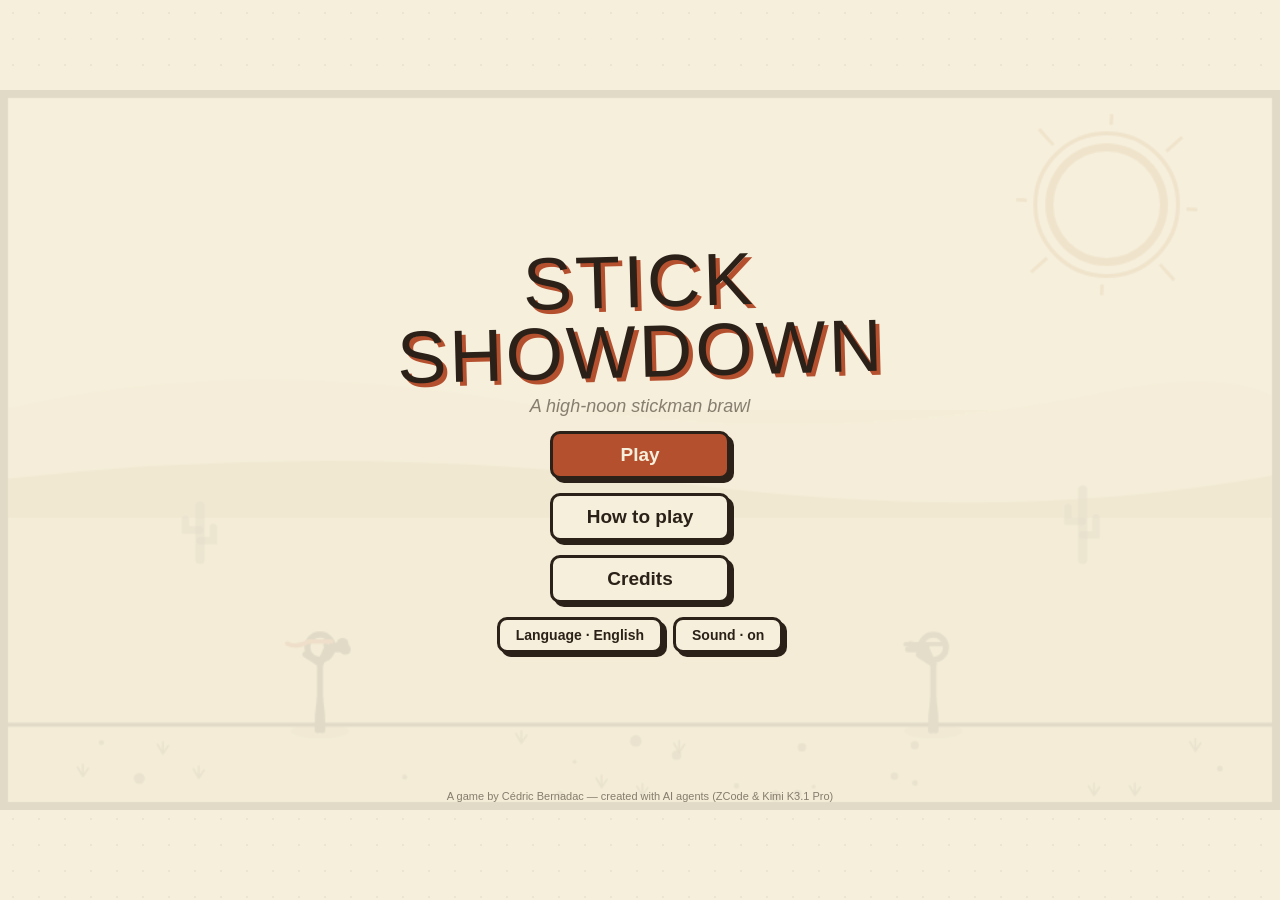
<file: index.html>
<!DOCTYPE html>
<html lang="en">
<head>
<meta charset="UTF-8">
<meta name="viewport" content="width=device-width, initial-scale=1.0, user-scalable=no">
<title>Stick Showdown</title>
<style>
/* Stick Showdown — desert-noon UI: sand paper, ink strokes, terracotta accent. */
:root {
  --sand: #e8d9b0;
  --sand-light: #f2e6c8;
  --paper: #f6efdb;
  --ink: #2b2118;
  --ink-soft: rgba(43, 33, 24, 0.55);
  --terra: #b5502f;
  --ochre: #c47f3d;
  --dust: #c9b285;
}

* { box-sizing: border-box; margin: 0; padding: 0; }

html, body {
  height: 100%;
  background: var(--paper);
  background-image:
    radial-gradient(rgba(43, 33, 24, 0.05) 1px, transparent 1.4px);
  background-size: 26px 26px;
  font-family: 'Trebuchet MS', 'Segoe UI', Verdana, sans-serif;
  color: var(--ink);
  overflow: hidden;
  -webkit-user-select: none;
  user-select: none;
  touch-action: manipulation;
}

#stage {
  position: relative;
  width: min(100vw, calc(100vh * 16 / 9));
  height: min(100vh, calc(100vw * 9 / 16));
  margin: 0 auto;
  top: 50%;
  transform: translateY(-50%);
}

canvas#game {
  position: absolute;
  inset: 0;
  width: 100%;
  height: 100%;
  display: block;
  background: var(--sand);
}

/* ---------- screens ---------- */
.screen {
  position: absolute;
  inset: 0;
  display: flex;
  flex-direction: column;
  align-items: center;
  justify-content: center;
  gap: 14px;
  padding: 20px;
  background: rgba(246, 239, 219, 0.9);
  z-index: 10;
  overflow-y: auto;
}
.screen.hidden { display: none; }

.game-title {
  font-family: Impact, 'Arial Black', 'Trebuchet MS', sans-serif;
  font-size: clamp(34px, 8vw, 74px);
  letter-spacing: 0.04em;
  color: var(--ink);
  line-height: 0.95;
  text-transform: uppercase;
  text-align: center;
  text-shadow: 4px 4px 0 var(--terra);
  transform: rotate(-1.5deg);
}
.tagline {
  font-size: clamp(13px, 2.2vw, 18px);
  color: var(--ink-soft);
  font-style: italic;
  margin-top: -6px;
}

h2.sub {
  font-family: Impact, 'Arial Black', sans-serif;
  font-size: clamp(24px, 4.5vw, 40px);
  text-transform: uppercase;
  letter-spacing: 0.03em;
  text-shadow: 3px 3px 0 var(--dust);
}
h2.win { color: var(--ink); text-shadow: 3px 3px 0 var(--ochre); }
h2.lose { color: var(--terra); text-shadow: 3px 3px 0 var(--ink); }

.btn {
  font-family: inherit;
  font-size: clamp(14px, 2.4vw, 19px);
  font-weight: bold;
  padding: 10px 26px;
  min-width: 180px;
  background: var(--paper);
  color: var(--ink);
  border: 3px solid var(--ink);
  border-radius: 10px;
  box-shadow: 4px 4px 0 var(--ink);
  cursor: pointer;
  transition: transform 0.06s ease, box-shadow 0.06s ease;
}
.btn:hover:not(:disabled) { background: var(--sand-light); transform: translate(-1px, -1px); box-shadow: 5px 5px 0 var(--ink); }
.btn:active:not(:disabled) { transform: translate(3px, 3px); box-shadow: 1px 1px 0 var(--ink); }
.btn:disabled { opacity: 0.45; cursor: default; }
.btn.primary { background: var(--terra); color: var(--paper); }
.btn-row { display: flex; flex-wrap: wrap; gap: 12px; justify-content: center; margin-top: 8px; }

.btn.small { min-width: 0; padding: 7px 16px; font-size: 14px; }

/* ---------- how to ---------- */
.howto-box {
  max-width: 640px;
  background: var(--paper);
  border: 3px solid var(--ink);
  border-radius: 12px;
  box-shadow: 5px 5px 0 var(--ink);
  padding: 18px 22px;
  display: flex;
  flex-direction: column;
  gap: 10px;
  font-size: 15px;
  line-height: 1.45;
  text-align: left;
}
.howto-box .goal { font-weight: bold; }
.howto-box .tip { color: var(--ink-soft); }
.howto-box .tip b { color: var(--terra); }
.keys {
  display: flex;
  flex-wrap: wrap;
  gap: 8px 18px;
  margin: 4px 0;
}
.keys span { white-space: nowrap; }
kbd {
  font-family: inherit;
  background: var(--ink);
  color: var(--paper);
  border-radius: 5px;
  padding: 1px 7px;
  font-size: 13px;
  box-shadow: 2px 2px 0 var(--ink-soft);
}

/* ---------- level select ---------- */
#screen-levels { justify-content: flex-start; padding-top: 26px; }
.level-grid {
  display: flex;
  flex-wrap: wrap;
  gap: 12px;
  justify-content: center;
  max-width: 900px;
}
.level-card {
  font-family: inherit;
  width: 158px;
  background: var(--paper);
  border: 3px solid var(--ink);
  border-radius: 12px;
  box-shadow: 4px 4px 0 var(--ink);
  padding: 8px 10px 10px;
  cursor: pointer;
  display: flex;
  flex-direction: column;
  align-items: center;
  gap: 4px;
  transition: transform 0.07s ease;
}
.level-card:hover:not(.locked) { transform: translate(-1px, -2px); }
.level-card.sel { border-color: var(--terra); box-shadow: 4px 4px 0 var(--terra); }
.level-card.locked { opacity: 0.55; cursor: default; filter: saturate(0.4); }
.lc-head { display: flex; align-items: baseline; gap: 7px; align-self: stretch; }
.lc-num {
  font-family: Impact, sans-serif;
  font-size: 26px;
  color: var(--terra);
}
.lc-name { font-weight: bold; font-size: 13.5px; line-height: 1.1; }
.lc-boss { margin: 2px 0; }
.lc-info { display: flex; flex-direction: column; gap: 3px; font-size: 11.5px; color: var(--ink-soft); text-align: center; }
.lc-best { color: var(--ochre); font-weight: bold; }
.lc-medals { display: flex; gap: 4px; justify-content: center; }
.dot { width: 11px; height: 11px; border-radius: 50%; border: 2px solid var(--ink); display: inline-block; background: transparent; }
.dot.m1.on { background: #a4703f; }
.dot.m2.on { background: #b9b9b9; }
.dot.m3.on { background: var(--ochre); }

.weapon-strip {
  display: flex;
  flex-wrap: wrap;
  gap: 8px;
  justify-content: center;
  max-width: 900px;
}
.weapon-btn {
  font-family: inherit;
  width: 128px;
  background: var(--paper);
  border: 3px solid var(--ink);
  border-radius: 10px;
  box-shadow: 3px 3px 0 var(--ink);
  padding: 4px 6px 6px;
  cursor: pointer;
  display: flex;
  flex-direction: column;
  align-items: center;
  gap: 1px;
  transition: transform 0.07s ease;
}
.weapon-btn:hover:not(.locked) { transform: translateY(-2px); }
.weapon-btn.sel { border-color: var(--terra); box-shadow: 3px 3px 0 var(--terra); }
.weapon-btn.locked { opacity: 0.5; cursor: default; filter: grayscale(0.8); }
.wb-name { font-weight: bold; font-size: 13px; }
.wb-desc { font-size: 10px; color: var(--ink-soft); text-align: center; line-height: 1.15; min-height: 23px; }

/* ---------- overlay ---------- */
#screen-overlay { background: rgba(43, 33, 24, 0.45); }
#screen-overlay .panel {
  background: var(--paper);
  border: 4px solid var(--ink);
  border-radius: 14px;
  box-shadow: 6px 6px 0 var(--ink);
  padding: 22px 30px;
  display: flex;
  flex-direction: column;
  align-items: center;
  gap: 12px;
  max-width: 92%;
}
.stats { display: flex; flex-direction: column; gap: 4px; min-width: 240px; }
.srow { display: flex; justify-content: space-between; gap: 30px; font-size: 15px; }
.srow span:last-child { font-weight: bold; }
.newbest { color: var(--terra); font-weight: bold; }
.medal-line { font-weight: bold; color: var(--ochre); }
.unlock-line { font-weight: bold; color: var(--terra); }
.hint { max-width: 400px; text-align: center; color: var(--ink-soft); font-style: italic; }

/* panel wrapper for overlay content */
#screen-overlay h2, #screen-overlay .stats, #screen-overlay .btn-row,
#screen-overlay .newbest, #screen-overlay .medal-line, #screen-overlay .unlock-line,
#screen-overlay .hint {
  /* used inside .panel injected by ui.js */
}

/* ---------- touch controls ---------- */
#hud-touch { position: absolute; inset: 0; display: none; z-index: 5; pointer-events: none; }
#hud-touch.visible { display: block; }
#hud-touch .tbtn {
  position: absolute;
  width: 64px;
  height: 64px;
  border-radius: 50%;
  border: 3px solid var(--ink);
  background: rgba(246, 239, 219, 0.55);
  color: var(--ink);
  font-size: 22px;
  font-weight: bold;
  font-family: inherit;
  display: flex;
  align-items: center;
  justify-content: center;
  pointer-events: auto;
  touch-action: none;
}
#hud-touch .tbtn.active { background: var(--terra); color: var(--paper); }
#hud-touch .tbtn.big { width: 76px; height: 76px; background: rgba(181, 80, 47, 0.75); color: var(--paper); border-color: var(--ink); }
.t-left  { left: 18px;  bottom: 22px; }
.t-right { left: 96px;  bottom: 22px; }
.t-jump  { right: 108px; bottom: 96px; }
.t-attack{ right: 24px; bottom: 40px; }
.t-dash  { right: 116px; bottom: 22px; }

/* ---------- footer ---------- */
.footer {
  position: absolute;
  bottom: 8px;
  left: 0; right: 0;
  text-align: center;
  font-size: 11px;
  color: var(--ink-soft);
  z-index: 11;
  pointer-events: none;
}
body.playing .footer { display: none; }

/* top bar on menus */
.top-toggles { display: flex; gap: 10px; }

@media (max-height: 480px) {
  .game-title { text-shadow: 3px 3px 0 var(--terra); }
  .btn { padding: 7px 18px; }
}

</style>
</head>
<body>
<div id="stage">
  <canvas id="game" width="960" height="540"></canvas>

  <div id="hud-touch">
    <button class="tbtn t-left" data-btn="left" aria-label="left">&#9664;</button>
    <button class="tbtn t-right" data-btn="right" aria-label="right">&#9654;</button>
    <button class="tbtn t-jump" data-btn="jump" aria-label="jump">&#9650;</button>
    <button class="tbtn big t-attack" data-btn="attack" aria-label="attack">&#9733;</button>
    <button class="tbtn t-dash" data-btn="dash" aria-label="dash">&#187;</button>
  </div>

  <section id="screen-title" class="screen">
    <div class="game-title" id="game-title-el">STICK<br>SHOWDOWN</div>
    <p class="tagline" data-i18n="tagline"></p>
    <button class="btn primary" id="btn-play" data-i18n="play"></button>
    <button class="btn" id="btn-howto" data-i18n="howtoBtn"></button>
    <button class="btn" id="btn-credits" data-i18n="creditsBtn"></button>
    <div class="top-toggles">
      <button class="btn small" id="btn-lang"></button>
      <button class="btn small" id="btn-sound"></button>
    </div>
  </section>

  <section id="screen-howto" class="screen hidden">
    <h2 class="sub" data-i18n="howtoTitle"></h2>
    <div class="howto-box">
      <p class="goal" data-i18n="goalText"></p>
      <div class="keys">
        <span><kbd>A</kbd>/<kbd>D</kbd> <span data-i18n="ctlMove"></span></span>
        <span><kbd>W</kbd>/<kbd>Space</kbd> <span data-i18n="ctlJump"></span></span>
        <span><kbd>J</kbd>/<kbd>X</kbd> <span data-i18n="ctlAttack"></span></span>
        <span><kbd>K</kbd>/<kbd>Shift</kbd> <span data-i18n="ctlDash"></span></span>
        <span><kbd>Esc</kbd> <span data-i18n="paused"></span></span>
      </div>
      <p class="tip"><b>1.</b> <span data-i18n="tip1"></span></p>
      <p class="tip"><b>2.</b> <span data-i18n="tip2"></span></p>
      <p class="tip"><b>3.</b> <span data-i18n="tip3"></span></p>
      <p class="tip" data-i18n="touchNote"></p>
    </div>
    <button class="btn" id="btn-back-howto" data-i18n="back"></button>
  </section>

  <section id="screen-credits" class="screen hidden">
    <h2 class="sub" data-i18n="creditsTitle"></h2>
    <div class="howto-box">
      <p data-i18n="creditsBody"></p>
      <p class="tip">github.com/codex-lm/stick-showdown · MIT</p>
    </div>
    <button class="btn" id="btn-back-credits" data-i18n="back"></button>
  </section>

  <section id="screen-levels" class="screen hidden">
    <h2 class="sub" data-i18n="chooseLevel"></h2>
    <div class="level-grid" id="level-cards"></div>
    <div class="weapon-strip" id="weapon-strip"></div>
    <div class="btn-row">
      <button class="btn" id="btn-back-levels" data-i18n="back"></button>
      <button class="btn primary" id="btn-start" data-i18n="start"></button>
    </div>
  </section>

  <section id="screen-overlay" class="screen hidden">
    <div class="panel" id="ov-panel"></div>
  </section>

  <div class="footer" data-i18n="footer"></div>
</div>

<script>
/* Stick Showdown — game data: weapons, enemies, levels, bosses, scoring.
   Pure data + tiny helpers. No DOM access. Loaded before engine.js. */
(function () {
  'use strict';

  var ARENA = {
    W: 960, H: 540,
    floorY: 476,          // ground line (feet y)
    wallL: 34, wallR: 926 // playable x bounds for fighters
  };

  var PHYS = {
    gravity: 2200,
    playerSpeed: 250,
    jumpV: -760,
    dashSpeed: 430,
    dashTime: 0.16,
    dashIframes: 0.24,
    dashCd: 0.9,
    maxAirDashes: 1
  };

  // Combo steps: d = damage, kb = knockback impulse (px/s), heavy = big feedback.
  // w/a/r = windup/active/recover seconds. arcH = vertical size of hitbox.
  var WEAPONS = [
    {
      id: 0, key: 'fists', reach: 46, arcH: 46, pierce: false, splash: 0,
      steps: [
        { d: 7,  kb: 130, w: 0.06, a: 0.08, r: 0.10, heavy: false },
        { d: 7,  kb: 130, w: 0.06, a: 0.08, r: 0.10, heavy: false },
        { d: 10, kb: 280, w: 0.08, a: 0.08, r: 0.14, heavy: true }
      ]
    },
    {
      id: 1, key: 'stick', reach: 80, arcH: 40, pierce: false, splash: 0,
      steps: [
        { d: 10, kb: 150, w: 0.08, a: 0.08, r: 0.13, heavy: false },
        { d: 13, kb: 260, w: 0.09, a: 0.08, r: 0.16, heavy: true }
      ]
    },
    {
      id: 2, key: 'machete', reach: 64, arcH: 76, pierce: false, splash: 0,
      steps: [
        { d: 13, kb: 190, w: 0.10, a: 0.08, r: 0.17, heavy: false },
        { d: 17, kb: 320, w: 0.12, a: 0.08, r: 0.21, heavy: true }
      ]
    },
    {
      id: 3, key: 'spear', reach: 108, arcH: 26, pierce: true, splash: 0,
      steps: [
        { d: 12, kb: 95,  w: 0.09, a: 0.07, r: 0.14, heavy: false },
        { d: 12, kb: 95,  w: 0.08, a: 0.07, r: 0.14, heavy: false },
        { d: 16, kb: 210, w: 0.11, a: 0.07, r: 0.18, heavy: true }
      ]
    },
    {
      id: 4, key: 'sledge', reach: 58, arcH: 62, pierce: false, splash: 52,
      steps: [
        { d: 24, kb: 430, w: 0.22, a: 0.08, r: 0.30, heavy: true }
      ],
      quakeDmg: 8
    }
  ];

  // Weapon 0 (fists) always available; clearing level n unlocks weapon n
  // (stick=1 after L1, machete=2 after L2, spear=3 after L3, sledge=4 after L4).
  function weaponUnlockedByLevel(levelCleared) { return levelCleared; }

  var ENEMIES = {
    // Base HP tuned (Kimi review 31/10) so scaled values land on clean
    // hit-count thresholds instead of "1 HP over a full combo" spikes.
    bandit: { key: 'bandit', hp: 24, dmg: 8,  speed: 62,  reach: 44, windup: 0.42, active: 0.10, recover: 0.34, cd: 1.15, kbMul: 1,   score: 50,  scale: 1 },
    scout:  { key: 'scout',  hp: 18, dmg: 6,  speed: 132, reach: 40, windup: 0.24, active: 0.08, recover: 0.30, cd: 1.5,  kbMul: 1.4,  score: 70,  scale: 0.92 },
    slinger:{ key: 'slinger',hp: 20, dmg: 7,  speed: 78,  reach: 0,  windup: 0.5,  active: 0,    recover: 0.4,  cd: 2.2,  kbMul: 1,   score: 80,  scale: 0.96 },
    brute:  { key: 'brute',  hp: 58, dmg: 16, speed: 40,  reach: 54, windup: 0.7,  active: 0.12, recover: 0.5,  cd: 1.9,  kbMul: 0.25, score: 120, scale: 1.28 }
  };

  // Bosses: bigger scale each level, enrage below 50% hp (cooldowns x0.85).
  var BOSSES = [
    { key: 'cactus',  level: 1, hp: 380, scale: 2.1,  speed: 66,  score: 550,  dmg: 14 },
    { key: 'sidewinder', level: 2, hp: 560, scale: 1.8, speed: 200, score: 700,  dmg: 15 },
    { key: 'vulture', level: 3, hp: 600, scale: 2.1,  speed: 120, score: 850,  dmg: 14 },
    { key: 'titan',   level: 4, hp: 820, scale: 3.2,  speed: 30,  score: 1000, dmg: 18 },
    { key: 'elsol',   level: 5, hp: 950, scale: 2.5,  speed: 150, score: 1150, dmg: 16 }
  ];

  function enemyScaled(typeKey, level) {
    var base = ENEMIES[typeKey];
    return {
      key: base.key, hp: Math.round(base.hp * (1 + 0.15 * (level - 1))),
      dmg: Math.round(base.dmg * (1 + 0.10 * (level - 1))),
      speed: base.speed * (1 + 0.04 * (level - 1)),
      reach: base.reach, windup: base.windup, active: base.active,
      recover: base.recover, cd: base.cd, kbMul: base.kbMul,
      score: base.score, scale: base.scale
    };
  }

  // Waves per level. 'L'/'R' = spawn side. Trickle: next spawns when alive < cap.
  var LEVELS = [
    { level: 1, waves: [ ['bandit:R', 'bandit:L'], ['bandit:R', 'bandit:L', 'scout:R'] ], boss: 0, par: 45 },
    { level: 2, waves: [ ['bandit:R', 'bandit:L', 'scout:R'], ['scout:L', 'scout:R', 'slinger:L'], ['bandit:R', 'bandit:L', 'slinger:R'] ], boss: 1, par: 70 },
    { level: 3, waves: [ ['scout:R', 'scout:L', 'slinger:R'], ['brute:R', 'bandit:L', 'bandit:R'], ['slinger:L', 'slinger:R', 'scout:L', 'bandit:R'] ], boss: 2, par: 90 },
    { level: 4, waves: [ ['brute:L', 'scout:R', 'scout:L'], ['brute:R', 'slinger:L', 'slinger:R'], ['bandit:R', 'bandit:L', 'brute:R', 'slinger:L'] ], boss: 3, par: 110 },
    { level: 5, waves: [ ['brute:R', 'brute:L', 'slinger:R'], ['scout:L', 'scout:R', 'scout:L', 'slinger:L', 'slinger:R'], ['brute:L', 'slinger:R', 'slinger:L', 'scout:R', 'scout:R'] ], boss: 4, par: 140 }
  ];

  // Reference scores (waves + boss, ~x1.5 average multiplier + ideal bonuses).
  // Medals: gold ~0.82, silver ~0.62, bronze ~0.42 of the perfect-ish run.
  var MEDALS = [
    { gold: 2600, silver: 1950, bronze: 1300 },
    { gold: 4200, silver: 3150, bronze: 2100 },
    { gold: 6000, silver: 4500, bronze: 3000 },
    { gold: 8200, silver: 6150, bronze: 4100 },
    { gold: 10800, silver: 8100, bronze: 5400 }
  ];

  var SCORE = {
    noHitBonus: 300,
    timeBonus: 150,
    healAmount: 10,
    healDropChance: 0.2,
    comboWindow: 2.5,
    comboStep: 6,      // +1 multiplier every N hits
    comboMaxMult: 4
  };

  function comboMult(combo) {
    var m = 1 + Math.floor(combo / SCORE.comboStep);
    return Math.min(m, SCORE.comboMaxMult);
  }

  function medalFor(level, score) {
    var t = MEDALS[level - 1];
    if (!t) return 0;
    if (score >= t.gold) return 3;
    if (score >= t.silver) return 2;
    if (score >= t.bronze) return 1;
    return 0;
  }

  // Deterministic RNG (mulberry32) — injectable for tests.
  function makeRng(seed) {
    var s = seed >>> 0;
    return function () {
      s = (s + 0x6D2B79F5) >>> 0;
      var t = s;
      t = Math.imul(t ^ (t >>> 15), t | 1);
      t ^= t + Math.imul(t ^ (t >>> 7), t | 61);
      return ((t ^ (t >>> 14)) >>> 0) / 4294967296;
    };
  }

  globalThis.SS_Config = {
    ARENA: ARENA, PHYS: PHYS, WEAPONS: WEAPONS, ENEMIES: ENEMIES,
    BOSSES: BOSSES, LEVELS: LEVELS, MEDALS: MEDALS, SCORE: SCORE,
    enemyScaled: enemyScaled, weaponUnlockedByLevel: weaponUnlockedByLevel,
    comboMult: comboMult, medalFor: medalFor, makeRng: makeRng
  };
})();

</script>
<script>
/* Stick Showdown — trilingual UI strings. EN default, FR and ES complete. */
(function () {
  'use strict';

  var EN = {
    langName: 'English',
    title: 'STICK SHOWDOWN',
    tagline: 'A high-noon stickman brawl',
    play: 'Play',
    howtoBtn: 'How to play',
    creditsBtn: 'Credits',
    language: 'Language',
    sound: 'Sound',
    on: 'on',
    off: 'off',
    back: 'Back',
    menu: 'Menu',
    resume: 'Resume',
    restart: 'Restart',
    paused: 'Paused',
    chooseLevel: 'Choose your duel',
    level: 'Level',
    waves: 'waves',
    boss: 'Boss',
    best: 'Best',
    locked: 'Locked',
    medal0: '', medal1: 'Bronze', medal2: 'Silver', medal3: 'Gold',
    weapon: 'Weapon',
    equip: 'Equip',
    equipped: 'Equipped',
    start: 'Fight!',
    unlockBy: 'Clear level {n} to unlock',
    waveBanner: 'Wave {n} of {m}',
    bossIncoming: 'BOSS INCOMING',
    bossDefeated: 'BOSS DEFEATED',
    enrage: '{name} is enraged!',
    vs: 'vs',
    victory: 'VICTORY',
    defeat: 'DEFEAT',
    defeatHint: 'Watch the wind-up, dash through the blow, punish the recovery.',
    time: 'Time',
    kills: 'Kills',
    maxCombo: 'Max combo',
    noHit: 'Untouched',
    timeBonus: 'Speed bonus',
    total: 'Score',
    newBest: 'New best!',
    medalEarned: '{m} medal',
    weaponUnlocked: 'New weapon: {w}!',
    nextLevel: 'Next level',
    replay: 'Replay',
    retry: 'Retry',
    howtoTitle: 'How to play',
    ctlMove: 'Move',
    ctlJump: 'Jump',
    ctlAttack: 'Attack',
    ctlDash: 'Dash — brief invulnerability',
    keysHint: 'Keyboard: A/D or arrows to move · W / Up / Space to jump · J or X to attack · K or Shift to dash · Esc to pause',
    touchNote: 'On touch screens, use the on-screen buttons.',
    goalText: 'Clear every wave, then beat the boss. Landing hits builds your score multiplier — taking a hit resets it.',
    tip1: 'A raised weapon means move: every enemy attack is telegraphed.',
    tip2: 'Dash through attacks — you cannot be hurt while dashing.',
    tip3: 'Clearing a level unlocks a new weapon. Pick any unlocked weapon before each fight.',
    creditsTitle: 'Credits',
    creditsBody: 'A game by Cédric Bernadac, created with AI agents (Z Code & Kimi K3.1 Pro). Music-free; all sounds are synthesized in your browser.',
    footer: 'A game by Cédric Bernadac — created with AI agents (ZCode & Kimi K3.1 Pro)',
    wFists: 'Fists',
    wStick: 'Stick',
    wMachete: 'Machete',
    wSpear: 'Spear',
    wSledge: 'Sledge',
    wFistsD: 'Fast and always with you.',
    wStickD: 'Long pokes, safe spacing.',
    wMacheteD: 'Wide slashes, heavy damage.',
    wSpearD: 'Pierces every foe in a line.',
    wSledgeD: 'Slow, devastating, shakes the ground.',
    eBandit: 'Bandit',
    eScout: 'Scout',
    eSlinger: 'Slinger',
    eBrute: 'Brute',
    l1: 'Dusty Welcome',
    l2: 'Rattler Pass',
    l3: 'Bone Dry Gulch',
    l4: 'The Standing Stones',
    l5: 'High Noon',
    bCactus: 'Cactus Jack',
    bCactusE: 'the Clubhand',
    bSidewinder: 'Sidewinder',
    bSidewinderE: 'the Blur',
    bVulture: 'The Vulture',
    bVultureE: 'the Winged Menace',
    bTitan: 'Dust Titan',
    bTitanE: 'the Mountain that Walks',
    bElsol: 'El Sol',
    bElsolE: 'the Last Light'
  };

  var FR = {
    langName: 'Français',
    title: 'STICK SHOWDOWN',
    tagline: 'Un duel de bâtons en plein soleil',
    play: 'Jouer',
    howtoBtn: 'Comment jouer',
    creditsBtn: 'Crédits',
    language: 'Langue',
    sound: 'Son',
    on: 'activé',
    off: 'coupé',
    back: 'Retour',
    menu: 'Menu',
    resume: 'Reprendre',
    restart: 'Recommencer',
    paused: 'Pause',
    chooseLevel: 'Choisissez votre duel',
    level: 'Niveau',
    waves: 'vagues',
    boss: 'Boss',
    best: 'Record',
    locked: 'Verrouillé',
    medal0: '', medal1: 'Bronze', medal2: 'Argent', medal3: 'Or',
    weapon: 'Arme',
    equip: 'Équiper',
    equipped: 'Équipée',
    start: 'Combattre !',
    unlockBy: 'Terminez le niveau {n} pour débloquer',
    waveBanner: 'Vague {n} sur {m}',
    bossIncoming: 'BOSS EN VUE',
    bossDefeated: 'BOSS VAINCU',
    enrage: '{name} est enragé !',
    vs: 'contre',
    victory: 'VICTOIRE',
    defeat: 'DÉFAITE',
    defeatHint: 'Repérez le télégraphe, esquivez au dash, punissez la récupération.',
    time: 'Temps',
    kills: 'Éliminations',
    maxCombo: 'Combo max',
    noHit: 'Sans une égratignure',
    timeBonus: 'Bonus de vitesse',
    total: 'Score',
    newBest: 'Nouveau record !',
    medalEarned: 'Médaille de {m}',
    weaponUnlocked: 'Nouvelle arme : {w} !',
    nextLevel: 'Niveau suivant',
    replay: 'Rejouer',
    retry: 'Réessayer',
    howtoTitle: 'Comment jouer',
    ctlMove: 'Se déplacer',
    ctlJump: 'Sauter',
    ctlAttack: 'Attaquer',
    ctlDash: 'Esquive — brève invulnérabilité',
    keysHint: 'Clavier : A/D ou flèches pour bouger · W / Haut / Espace pour sauter · J ou X pour attaquer · K ou Maj pour esquiver · Échap pour la pause',
    touchNote: 'Sur écran tactile, utilisez les boutons à l\u2019écran.',
    goalText: 'Nettoyez chaque vague, puis battez le boss. Chaque coup porté augmente le multiplicateur de score — un coup reçu le remet à zéro.',
    tip1: 'Une arme qui se lève annonce l\u2019attaque : tous les coups sont télégraphiés.',
    tip2: 'Passez au travers avec l\u2019esquive : vous êtes invulnérable pendant le dash.',
    tip3: 'Terminer un niveau débloque une nouvelle arme. Choisissez librement avant chaque combat.',
    creditsTitle: 'Crédits',
    creditsBody: 'Un jeu de Cédric Bernadac, créé avec des agents IA (Z Code & Kimi K3.1 Pro). Sans musique ; tous les sons sont synthétisés dans votre navigateur.',
    footer: 'Un jeu de Cédric Bernadac — créé avec des agents IA (ZCode & Kimi K3.1 Pro)',
    wFists: 'Poings',
    wStick: 'Bâton',
    wMachete: 'Machette',
    wSpear: 'Lance',
    wSledge: 'Masse',
    wFistsD: 'Rapides et toujours là.',
    wStickD: 'Longues touches, distance sûre.',
    wMacheteD: 'Grandes tailles, gros dégâts.',
    wSpearD: 'Transperce tous les ennemis alignés.',
    wSledgeD: 'Lente, dévastatrice, fait trembler le sol.',
    eBandit: 'Bandit',
    eScout: 'Éclaireur',
    eSlinger: 'Frondeur',
    eBrute: 'Brute',
    l1: 'Bienvenue dans la poussière',
    l2: 'Le Col du crotale',
    l3: 'Le Ravin sec',
    l4: 'Les Pierres levées',
    l5: 'Midi pile',
    bCactus: 'Cactus Jack',
    bCactusE: 'la Massue',
    bSidewinder: 'Sidewinder',
    bSidewinderE: 'l\u2019Éclair',
    bVulture: 'Le Vautour',
    bVultureE: 'le Fléau ailé',
    bTitan: 'Titan de Poussière',
    bTitanE: 'la Montagne qui marche',
    bElsol: 'El Sol',
    bElsolE: 'la Dernière Lueur'
  };

  var ES = {
    langName: 'Español',
    title: 'STICK SHOWDOWN',
    tagline: 'Un duelo de palitos al sol del mediodía',
    play: 'Jugar',
    howtoBtn: 'Cómo jugar',
    creditsBtn: 'Créditos',
    language: 'Idioma',
    sound: 'Sonido',
    on: 'sí',
    off: 'no',
    back: 'Volver',
    menu: 'Menú',
    resume: 'Continuar',
    restart: 'Reiniciar',
    paused: 'Pausa',
    chooseLevel: 'Elige tu duelo',
    level: 'Nivel',
    waves: 'oleadas',
    boss: 'Jefe',
    best: 'Récord',
    locked: 'Bloqueado',
    medal0: '', medal1: 'Bronce', medal2: 'Plata', medal3: 'Oro',
    weapon: 'Arma',
    equip: 'Equipar',
    equipped: 'Equipada',
    start: '¡Luchar!',
    unlockBy: 'Supera el nivel {n} para desbloquear',
    waveBanner: 'Oleada {n} de {m}',
    bossIncoming: 'JEFE ENEMIGO',
    bossDefeated: 'JEFE DERROTADO',
    enrage: '¡{name} se ha enfurecido!',
    vs: 'contra',
    victory: 'VICTORIA',
    defeat: 'DERROTA',
    defeatHint: 'Observa el aviso, esquiva con la dash y castiga la recuperación.',
    time: 'Tiempo',
    kills: 'Bajas',
    maxCombo: 'Combo máx.',
    noHit: 'Sin un rasguño',
    timeBonus: 'Bono de velocidad',
    total: 'Puntos',
    newBest: '¡Nuevo récord!',
    medalEarned: 'Medalla de {m}',
    weaponUnlocked: 'Nueva arma: ¡{w}!',
    nextLevel: 'Nivel siguiente',
    replay: 'Repetir',
    retry: 'Reintentar',
    howtoTitle: 'Cómo jugar',
    ctlMove: 'Moverse',
    ctlJump: 'Saltar',
    ctlAttack: 'Atacar',
    ctlDash: 'Esquiva — breve invulnerabilidad',
    keysHint: 'Teclado: A/D o flechas para moverse · W / Arriba / Espacio para saltar · J o X para atacar · K o Shift para esquivar · Esc para pausa',
    touchNote: 'En pantallas táctiles, usa los botones en pantalla.',
    goalText: 'Limpia cada oleada y vence al jefe. Cada golpe aumenta tu multiplicador de puntuación — recibir un golpe lo reinicia.',
    tip1: 'Un arma levantada anuncia el golpe: todos los ataques se avisan.',
    tip2: 'Atraviesa los ataques con la esquiva: eres invulnerable durante el dash.',
    tip3: 'Superar un nivel desbloquea un arma nueva. Elige cualquiera antes de cada combate.',
    creditsTitle: 'Créditos',
    creditsBody: 'Un juego de Cédric Bernadac, creado con agentes de IA (Z Code & Kimi K3.1 Pro). Sin música; todos los sonidos se sintetizan en tu navegador.',
    footer: 'Un juego de Cédric Bernadac — creado con agentes de IA (ZCode & Kimi K3.1 Pro)',
    wFists: 'Puños',
    wStick: 'Bastón',
    wMachete: 'Machete',
    wSpear: 'Lanza',
    wSledge: 'Maza',
    wFistsD: 'Rápidos y siempre contigo.',
    wStickD: 'Toques largos, distancia segura.',
    wMacheteD: 'Tajos anchos, mucho daño.',
    wSpearD: 'Atraviesa a los enemigos en línea.',
    wSledgeD: 'Lenta, devastadora, sacude el suelo.',
    eBandit: 'Bandido',
    eScout: 'Explorador',
    eSlinger: 'Hondero',
    eBrute: 'Bruto',
    l1: 'Bienvenida al polvo',
    l2: 'El paso de la cascabel',
    l3: 'El barranco seco',
    l4: 'Las piedras altas',
    l5: 'Mediodía exacto',
    bCactus: 'Cactus Jack',
    bCactusE: 'el Garrote',
    bSidewinder: 'Sidewinder',
    bSidewinderE: 'el Relámpago',
    bVulture: 'El Buitre',
    bVultureE: 'la Plaga Alada',
    bTitan: 'Titán de Polvo',
    bTitanE: 'la Montaña que Camina',
    bElsol: 'El Sol',
    bElsolE: 'la Última Luz'
  };

  var DICTS = { en: EN, fr: FR, es: ES };
  var current = 'en';

  function setLang(code) {
    if (DICTS[code]) current = code;
    return current;
  }
  function getLang() { return current; }
  function t(key) {
    var d = DICTS[current] || EN;
    if (Object.prototype.hasOwnProperty.call(d, key)) return d[key];
    if (Object.prototype.hasOwnProperty.call(EN, key)) return EN[key];
    return key;
  }
  function fmt(key, params) {
    var s = t(key);
    if (params) Object.keys(params).forEach(function (k) {
      s = s.split('{' + k + '}').join(String(params[k]));
    });
    return s;
  }
  function weaponName(id) {
    var map = ['wFists', 'wStick', 'wMachete', 'wSpear', 'wSledge'];
    return t(map[id] || 'wFists');
  }
  function bossName(i) {
    var map = ['bCactus', 'bSidewinder', 'bVulture', 'bTitan', 'bElsol'];
    return t(map[i] || 'bCactus');
  }
  function bossEpithet(i) {
    var map = ['bCactusE', 'bSidewinderE', 'bVultureE', 'bTitanE', 'bElsolE'];
    return t(map[i] || 'bCactusE');
  }
  function levelName(l) { return t('l' + l); }
  function enemyName(key) {
    var map = { bandit: 'eBandit', scout: 'eScout', slinger: 'eSlinger', brute: 'eBrute' };
    return t(map[key] || key);
  }

  globalThis.SS_I18N = {
    DICTS: DICTS, setLang: setLang, getLang: getLang, t: t, fmt: fmt,
    weaponName: weaponName, bossName: bossName, bossEpithet: bossEpithet,
    levelName: levelName, enemyName: enemyName
  };
})();

</script>
<script>
/* Stick Showdown — engine: physics, combat, enemy & boss AI, waves, scoring.
   Pure logic over a state object G; no DOM. Audio/particles are requested
   through G.events and drained by the UI/renderer each frame. */
(function () {
  'use strict';

  var C = globalThis.SS_Config;
  var AR = C.ARENA, PH = C.PHYS, SC = C.SCORE;

  // ---------- geometry helpers (exposed for tests) ----------
  function bodyBox(f) {
    var w = 26 * f.scale, h = 86 * f.scale;
    return { x: f.x - w / 2, y: f.y - h, w: w, h: h };
  }
  function meleeBox(f, reach, arcH) {
    var x0 = f.x + f.face * 8;
    var chest = f.y - 86 * f.scale * 0.62;
    var half = (arcH * f.scale) / 2;
    return {
      x: Math.min(x0, x0 + f.face * reach * f.scale),
      y: chest - half,
      w: reach * f.scale,
      h: half * 2
    };
  }
  function overlap(a, b) {
    return a.x < b.x + b.w && a.x + a.w > b.x && a.y < b.y + b.h && a.y + a.h > b.y;
  }
  function rectsOverlapScale(a, b) { return overlap(a, b); }

  // ---------- factories ----------
  function mkPlayer(weaponId) {
    return {
      kind: 'player', x: 180, y: AR.floorY, vx: 0, vy: 0, face: 1,
      hp: 100, maxHp: 100, scale: 1, w: 26, h: 86,
      state: 'idle', stateT: 0, onGround: true, dead: false,
      weapon: C.WEAPONS[weaponId] || C.WEAPONS[0],
      attack: null, attackBuf: 0, comboWindowT: 0,
      dashT: 0, dashCd: 0, airDashes: 1, iframes: 0, hitFlash: 0,
      powerCd: 0, powerHitT: 0,
      kbResist: 1, runPhase: 0
    };
  }
  function mkEnemy(typeKey, level, x, face) {
    var s = C.enemyScaled(typeKey, level);
    return {
      kind: 'enemy', type: s.key, x: x, y: AR.floorY, vx: 0, vy: 0, face: face,
      hp: s.hp, maxHp: s.hp, dmg: s.dmg, speed: s.speed, reach: s.reach,
      windup: s.windup, active: s.active, recover: s.recover, atkCd: s.cd,
      kbMul: s.kbMul, score: s.score, scale: s.scale,
      state: 'spawn', stateT: 0, cd: 0.4, onGround: true, dead: false,
      attack: null, iframes: 0, hitFlash: 0, retreatT: 0, runPhase: 0
    };
  }
  function mkBoss(idx, level) {
    var s = C.BOSSES[idx];
    return {
      kind: 'boss', bossIdx: idx, key: s.key, x: 720, y: AR.floorY, vx: 0, vy: 0, face: -1,
      hp: s.hp, maxHp: s.hp, dmg: s.dmg, speed: s.speed, score: s.score, scale: s.scale,
      state: 'enter', stateT: 0, onGround: true, dead: false,
      attack: null, iframes: 0, hitFlash: 0, enraged: false,
      patCd: 2.0, leapCd: 6, swoopCd: 6, rainCd: 8, zoneCd: 8, volleyCd: 3.2,
      hoverY: 300, hoverDir: -1, hitOncePer: null, mercyMark: 0, runPhase: 0
    };
  }

  function newGame(level, weaponId, rng) {
    var cfg = C.LEVELS[level - 1];
    var g = {
      t: 0, level: level, weaponId: weaponId,
      rng: rng || C.makeRng((Date.now() ^ (level * 2654435761)) >>> 0),
      phase: 'waves', phaseT: 0,
      waveIdx: -1, waveTotal: cfg.waves.length,
      spawnQueue: [], spawnGapT: 0,
      enemies: [], boss: null, projectiles: [], drops: [], zones: [],
      particles: [], floaters: [], events: [],
      player: mkPlayer(weaponId),
      score: 0, kills: 0, combo: 0, comboT: 0, maxCombo: 0,
      elapsed: 0, hurtCount: 0, banner: null, bannerT: 0,
      hitstop: 0, shake: 0, result: null
    };
    nextWave(g);
    return g;
  }

  // ---------- events ----------
  function sfx(g, name, vol) { g.events.push({ type: 'sfx', name: name, vol: vol }); }
  function fx(g, kind, x, y, opts) {
    var e = { type: 'fx', kind: kind, x: x, y: y };
    if (opts) for (var k in opts) e[k] = opts[k];
    g.events.push(e);
  }
  function float(g, x, y, txt, col) { g.floaters.push({ x: x, y: y, txt: txt, t: 0, col: col || 'ink' }); }
  function banner(g, kind, val) { g.banner = { kind: kind, val: val }; g.bannerT = 1.6; }

  // ---------- waves ----------
  function aliveCount(g) { return g.enemies.filter(function (e) { return !e.dead; }).length; }
  function nextWave(g) {
    var cfg = C.LEVELS[g.level - 1];
    g.waveIdx++;
    if (g.waveIdx >= cfg.waves.length) {
      g.phase = 'bossIntro'; g.phaseT = 0;
      banner(g, 'bossIncoming');
      sfx(g, 'roar');
      return;
    }
    g.spawnQueue = cfg.waves[g.waveIdx].slice();
    banner(g, 'wave', { n: g.waveIdx + 1, m: cfg.waves.length });
    g.spawnGapT = 0;
  }
  function spawnCap(g) { return 3 + (g.level >= 3 ? 1 : 0); }
  function trySpawn(g, dt) {
    if (!g.spawnQueue.length) return;
    g.spawnGapT -= dt;
    if (aliveCount(g) < spawnCap(g) && g.spawnGapT <= 0) {
      var spec = g.spawnQueue.shift().split(':');
      var x = spec[1] === 'L' ? AR.wallL + 26 : AR.wallR - 26;
      var face = spec[1] === 'L' ? 1 : -1;
      g.enemies.push(mkEnemy(spec[0], g.level, x, face));
      fx(g, 'dust', x, AR.floorY, { n: 6 });
      g.spawnGapT = 0.5;
    }
  }

  // ---------- damage ----------
  function damagePlayer(g, d, fromX, opts) {
    var p = g.player;
    if (p.dead) return false;
    // Desert counter: dodging INTO the blow with dash i-frames rewards the
    // next hit (Kimi's idea) — slow-mo beat, distinct sound, ×1.5 damage.
    if (p.dashT > 0) {
      if (p.powerCd <= 0) {
        p.powerHitT = 1.5; p.powerCd = 1.2;
        g.hitstop = Math.max(g.hitstop, 0.14);
        fx(g, 'sparkle', p.x, p.y - 70, {});
        float(g, p.x, p.y - 96, 'x1.5', 'terra');
        sfx(g, 'perfect');
      }
      return false;
    }
    if (p.iframes > 0) return false;
    p.hp -= d;
    p.hitFlash = 0.18;
    p.iframes = 0.5;
    g.combo = 0;
    g.hurtCount++;
    var dir = p.x < fromX ? -1 : 1;
    p.vx = dir * (opts && opts.kb ? opts.kb : 260);
    if (opts && opts.up) p.vy = -opts.up;
    p.state = 'hurt'; p.stateT = 0; p.attack = null;
    g.hitstop = Math.max(g.hitstop, 0.07);
    g.shake = Math.max(g.shake, 5);
    fx(g, 'blood', p.x, p.y - 60, { n: 6 });
    fx(g, 'impact', p.x, p.y - 60, {});
    sfx(g, 'hurt');
    if (p.hp <= 0) {
      p.hp = 0; p.dead = true; p.state = 'dead'; p.stateT = 0;
      g.phase = 'lost'; g.phaseT = 0;
      g.hitstop = 0.25; g.shake = 9;
      sfx(g, 'gameover');
    }
    return true;
  }
  function damageFighter(g, f, d, fromX, kb, heavy) {
    if (f.dead || f.iframes > 0) return false;
    f.hp -= d;
    f.hitFlash = 0.15;
    var dir = f.x < fromX ? -1 : 1;
    if (f.kind === 'boss') {
      // bosses keep their poise: damage yes, stunlock no
      f.vx = dir * kb * 0.12;
    } else {
      f.vx = dir * kb * (f.kbMul !== undefined ? f.kbMul : 1);
      // brutes shrug off light hits
      var stunnable = f.type !== 'brute' || heavy;
      if (stunnable && f.state !== 'spawn') { f.state = 'hurt'; f.stateT = 0; f.attack = null; }
    }
    g.hitstop = Math.max(g.hitstop, heavy ? 0.11 : 0.06);
    g.shake = Math.max(g.shake, heavy ? 7 : 3);
    fx(g, 'ink', f.x + (f.x < fromX ? -8 : 8), f.y - 86 * f.scale * 0.6, { n: heavy ? 8 : 5 });
    if (heavy) fx(g, 'impact', f.x, f.y - 86 * f.scale * 0.6, {});
    sfx(g, heavy ? 'hitHeavy' : 'hit');
    if (f.hp <= 0) killFighter(g, f);
    return true;
  }
  function killFighter(g, f) {
    f.hp = 0; f.dead = true; f.state = 'dead'; f.stateT = 0; f.vx = (f.x < g.player.x ? -1 : 1) * 120;
    fx(g, 'ink', f.x, f.y - 40, { n: 10 });
    if (f.kind === 'enemy') {
      g.kills++;
      var pts = Math.round(f.score * C.comboMult(g.combo));
      g.score += pts;
      float(g, f.x, f.y - 90 * f.scale, '+' + pts, 'ink');
      sfx(g, 'enemyDie');
      if (g.rng() < SC.healDropChance) {
        g.drops.push({ x: f.x, y: AR.floorY, t: 0, life: 6 });
        sfx(g, 'drop');
      }
    } else if (f.kind === 'boss') {
      f.gravOff = false;
      g.kills++;
      var bp = Math.round(f.score * C.comboMult(g.combo));
      g.score += bp;
      float(g, f.x, f.y - 90 * f.scale, '+' + bp, 'terra');
      g.hitstop = 0.3; g.shake = 10;
      sfx(g, 'bossDie');
      g.phase = 'won'; g.phaseT = 0;
      banner(g, 'bossDefeated');
      finishVictory(g);
    }
  }
  function finishVictory(g) {
    var cfg = C.LEVELS[g.level - 1];
    var noHit = g.hurtCount === 0;
    var fast = g.elapsed <= cfg.par;
    var bonus = 0;
    if (noHit) { bonus += SC.noHitBonus; float(g, g.player.x, g.player.y - 110, '+' + SC.noHitBonus, 'terra'); }
    if (fast) { bonus += SC.timeBonus; float(g, g.player.x, g.player.y - 130, '+' + SC.timeBonus, 'terra'); }
    g.score += bonus;
    g.result = {
      won: true, score: g.score, kills: g.kills, maxCombo: g.maxCombo,
      time: g.elapsed, noHit: noHit, fast: fast,
      medal: C.medalFor(g.level, g.score)
    };
    sfx(g, 'fanfare');
  }

  // ---------- player update ----------
  function updatePlayer(g, dt, input) {
    var p = g.player;
    p.stateT += dt;
    if (p.iframes > 0) p.iframes -= dt;
    if (p.hitFlash > 0) p.hitFlash -= dt;
    if (p.dashCd > 0) p.dashCd -= dt;
    if (p.powerCd > 0) p.powerCd -= dt;
    if (p.powerHitT > 0) p.powerHitT -= dt;
    if (p.attackBuf > 0) p.attackBuf -= dt;
    if (p.comboWindowT > 0) p.comboWindowT -= dt;
    if (p.dead) { physicsBody(p, dt, 0.9); return; }

    var canAct = !p.attack && p.state !== 'hurt';
    // input buffers
    if (input.attack) p.attackBuf = 0.18;
    // dash
    if (input.dash && p.dashCd <= 0 && p.dashT <= 0 && p.state !== 'hurt' && !p.attack) {
      var dir = input.left ? -1 : input.right ? 1 : p.face;
      p.dashT = PH.dashTime; p.dashDir = dir; p.face = dir;
      p.iframes = Math.max(p.iframes, PH.dashIframes);
      p.dashCd = PH.dashCd;
      if (!p.onGround) p.airDashes = Math.max(0, p.airDashes - 1);
      else p.airDashes = 1;
      p.state = 'dash'; p.stateT = 0;
      fx(g, 'speedline', p.x, p.y - 50, { dir: dir });
      sfx(g, 'dash');
    }
    // jump
    if (input.jump && p.onGround && canAct && p.dashT <= 0) {
      p.vy = PH.jumpV; p.onGround = false; p.state = 'jump'; p.stateT = 0;
      fx(g, 'dust', p.x, p.y, { n: 4 });
      sfx(g, 'jump');
    }
    // attack start / chain
    if (p.attackBuf > 0 && p.state !== 'hurt' && p.dashT <= 0) {
      if (!p.attack) {
        startAttackStep(g, p, 0);
        p.attackBuf = 0;
      }
    }
    // horizontal control
    if (p.dashT > 0) {
      p.dashT -= dt;
      p.vx = (p.dashDir || p.face) * PH.dashSpeed;
      if (p.dashT <= 0) p.vx *= 0.35;
    } else if (p.attack) {
      p.vx *= Math.pow(0.001, dt); // commit while attacking
    } else if (p.state === 'hurt') {
      p.vx *= Math.pow(0.05, dt);
      if (p.stateT > 0.28) { p.state = 'idle'; p.stateT = 0; }
    } else {
      var mv = (input.right ? 1 : 0) - (input.left ? 1 : 0);
      p.vx = mv * PH.playerSpeed;
      if (mv !== 0) { p.face = mv; p.runPhase += dt * 10; }
      p.state = p.onGround ? (mv !== 0 ? 'run' : 'idle') : 'jump';
    }
    physicsBody(p, dt, 1);
    if (p.onGround && p.state !== 'run') p.runPhase = 0;

    // attack progression
    if (p.attack) progressAttack(g, p, dt, g.enemies, g.boss);
  }

  function startAttackStep(g, p, stepIdx) {
    var spec = p.weapon.steps[stepIdx];
    p.attack = {
      step: stepIdx, phase: 'w', t: 0, spec: spec,
      hitDone: [], total: p.weapon.steps.length
    };
    p.state = 'attack'; p.stateT = 0;
    sfx(g, 'swing', stepIdx === p.weapon.steps.length - 1 ? 1 : 0.7);
  }

  function progressAttack(g, p, dt, enemies, boss) {
    var a = p.attack, w = p.weapon;
    a.t += dt;
    if (a.phase === 'w' && a.t >= a.spec.w) { a.phase = 'a'; a.t = 0;
      if (w.key === 'spear') p.vx = p.face * 190;
      if (w.key === 'sledge' && p.onGround) sledgeQuake(g, p);
    }
    if (a.phase === 'a') {
      var box = meleeBox(p, w.reach, w.arcH);
      var targets = enemies.filter(function (e) { return !e.dead && e.state !== 'spawn'; });
      if (boss && !boss.dead && boss.state !== 'enter') targets = targets.concat([boss]);
      for (var i = 0; i < targets.length; i++) {
        var tgt = targets[i];
        if (a.hitDone.indexOf(tgt) >= 0) continue;
        if (overlap(box, bodyBox(tgt))) {
          a.hitDone.push(tgt);
          var dmg = a.spec.d * (p.powerHitT > 0 ? 1.5 : 1);
          var powered = p.powerHitT > 0;
          if (powered) p.powerHitT = 0;
          if (damageFighter(g, tgt, dmg, p.x, a.spec.kb, a.spec.heavy || powered)) {
            g.combo++; g.comboT = SC.comboWindow;
            if (g.combo > g.maxCombo) g.maxCombo = g.combo;
            if (g.combo > 0 && g.combo % 5 === 0) {
              float(g, p.x, p.y - 120, 'x' + C.comboMult(g.combo), 'terra');
              sfx(g, 'combo', Math.min(1, 0.4 + g.combo * 0.02));
            }
          }
        }
      }
      if (a.t >= a.spec.a) { a.phase = 'r'; a.t = 0; }
    }
    if (a.phase === 'r') {
      var last = a.step === w.steps.length - 1;
      var chaining = p.attackBuf > 0 && !last;
      if (chaining) { p.attackBuf = 0; startAttackStep(g, p, a.step + 1); return; }
      if (a.t >= a.spec.r) {
        p.attack = null; p.comboWindowT = 0.5;
        p.state = p.onGround ? 'idle' : 'jump';
      }
    }
  }

  function sledgeQuake(g, p) {
    var box = {
      x: Math.min(p.x, p.x + p.face * (p.weapon.reach + p.weapon.splash)),
      y: AR.floorY - 30, w: p.weapon.reach + p.weapon.splash, h: 40
    };
    if (p.face < 0) box.x = p.x - (p.weapon.reach + p.weapon.splash);
    g.shake = Math.max(g.shake, 5);
    fx(g, 'dust', p.x + p.face * 40, AR.floorY, { n: 8 });
    sfx(g, 'quake');
    var targets = g.enemies.filter(function (e) { return !e.dead && e.state !== 'spawn' && e.onGround; });
    if (g.boss && !g.boss.dead && g.boss.onGround) targets = targets.concat([g.boss]);
    targets.forEach(function (e) {
      if (overlap(box, bodyBox(e)) && e !== g.player) {
        damageFighter(g, e, p.weapon.quakeDmg || 8, p.x, 200, false);
      }
    });
  }

  function physicsBody(f, dt, friction) {
    if (!f.gravOff) f.vy += PH.gravity * dt;
    f.x += f.vx * dt;
    f.y += f.vy * dt;
    if (f.y >= AR.floorY) {
      if (!f.onGround && f.kind === 'player' && f.vy > 500) { /* land */ }
      f.y = AR.floorY; f.vy = 0;
      if (!f.onGround && f.kind === 'player') { f.airDashes = 1; }
      f.onGround = true;
    } else f.onGround = false;
    if (f.x < AR.wallL) { f.x = AR.wallL; f.vx = Math.max(0, f.vx); }
    if (f.x > AR.wallR) { f.x = AR.wallR; f.vx = Math.min(0, f.vx); }
  }

  // ---------- enemy AI ----------
  function updateEnemy(g, e, dt) {
    e.stateT += dt;
    if (e.hitFlash > 0) e.hitFlash -= dt;
    if (e.dead) {
      e.vx *= Math.pow(0.05, dt);
      physicsBody(e, dt, 0.1);
      return;
    }
    var p = g.player;
    var dx = p.x - e.x, adx = Math.abs(dx), dir = dx > 0 ? 1 : -1;

    if (e.state === 'spawn') {
      if (e.stateT >= 0.5) { e.state = 'idle'; e.stateT = 0; }
      return;
    }
    if (e.state === 'hurt') {
      e.vx *= Math.pow(0.04, dt);
      if (e.stateT > 0.24) { e.state = 'idle'; e.stateT = 0; }
      physicsBody(e, dt, 1);
      return;
    }
    if (e.attack) { progressEnemyAttack(g, e, dt); physicsBody(e, dt, 1); return; }
    if (e.cd > 0) e.cd -= dt;

    if (e.type === 'bandit') {
      e.face = dir;
      if (adx > e.reach * 0.85) { e.vx = dir * e.speed; e.state = 'run'; e.runPhase += dt * 9; }
      else {
        e.vx = 0; e.state = 'idle';
        if (e.cd <= 0 && !p.dead) beginEnemyAttack(g, e);
      }
    } else if (e.type === 'scout') {
      if (e.retreatT > 0) {
        e.retreatT -= dt; e.face = dir; e.vx = -dir * e.speed * 0.8; e.state = 'run'; e.runPhase += dt * 12;
      } else if (adx > e.reach * 0.9) { e.vx = dir * e.speed; e.face = dir; e.state = 'run'; e.runPhase += dt * 14; }
      else {
        e.vx = 0; e.state = 'idle'; e.face = dir;
        if (e.cd <= 0 && !p.dead) beginEnemyAttack(g, e);
      }
    } else if (e.type === 'slinger') {
      e.face = dir;
      if (e.wind === 'throwing') { e.vx = 0; e.state = 'windup'; return; }
      if (adx < 240) { e.vx = -dir * e.speed; e.state = 'run'; e.runPhase += dt * 10; }
      else if (adx > 380) { e.vx = dir * e.speed; e.state = 'run'; e.runPhase += dt * 10; }
      else {
        e.vx = 0; e.state = 'idle';
        if (e.cd <= 0 && !p.dead) {
          e.wind = 'throwing'; e.state = 'windup'; e.stateT = 0; e.windT = 0;
        }
      }
      if (e.wind === 'throwing') {
        e.windT += dt;
        if (e.windT >= e.windup) {
          throwStone(g, e);
          e.wind = null; e.cd = e.atkCd; e.state = 'idle';
        }
      }
    } else if (e.type === 'brute') {
      e.face = dir;
      if (adx > e.reach * 0.9) { e.vx = dir * e.speed; e.state = 'run'; e.runPhase += dt * 6; }
      else {
        e.vx = 0; e.state = 'idle';
        if (e.cd <= 0 && !p.dead) beginEnemyAttack(g, e);
      }
    }
    // separation from other enemies
    g.enemies.forEach(function (o) {
      if (o === e || o.dead) return;
      var d = e.x - o.x;
      if (Math.abs(d) < 34) e.x += (d >= 0 ? 1 : -1) * 26 * dt;
    });
    physicsBody(e, dt, 1);
  }

  function beginEnemyAttack(g, e) {
    e.attack = { phase: 'w', t: 0, hitDone: false };
    e.state = 'windup'; e.stateT = 0;
    e.face = g.player.x > e.x ? 1 : -1;
  }
  function progressEnemyAttack(g, e, dt) {
    var a = e.attack;
    a.t += dt;
    if (a.phase === 'w' && a.t >= e.windup) { a.phase = 'a'; a.t = 0; sfx(g, 'swing', 0.6); }
    if (a.phase === 'a') {
      var box = meleeBox(e, e.reach, 44);
      if (!a.hitDone && overlap(box, bodyBox(g.player))) {
        a.hitDone = true;
        damagePlayer(g, e.dmg, e.x, { kb: e.type === 'brute' ? 420 : 240, up: e.type === 'brute' ? 260 : 120 });
      }
      if (a.t >= e.active) { a.phase = 'r'; a.t = 0; }
    }
    if (a.phase === 'r' && a.t >= e.recover) {
      e.attack = null; e.cd = e.atkCd; e.state = 'idle';
      if (e.type === 'scout') e.retreatT = 0.6;
    }
  }
  function throwStone(g, e) {
    var p = g.player;
    var T = 0.9;
    var tx = p.x + p.vx * 0.35; // lead the player
    var dx = tx - e.x;
    var dy = (AR.floorY - 40) - (e.y - 60);
    g.projectiles.push({
      type: 'stone', from: 'enemy', x: e.x + e.face * 14, y: e.y - 60,
      vx: dx / T, vy: dy / T - 0.5 * PH.gravity * T,
      r: 7, dmg: e.dmg, grav: true
    });
    sfx(g, 'throw');
  }

  // ---------- projectiles / zones / drops ----------
  function updateProjectiles(g, dt) {
    var p = g.player;
    for (var i = g.projectiles.length - 1; i >= 0; i--) {
      var pr = g.projectiles[i];
      if (pr.delay > 0) { pr.delay -= dt; if (pr.delay > 0) continue; }
      if (pr.grav) pr.vy += PH.gravity * dt;
      pr.x += pr.vx * dt;
      pr.y += pr.vy * dt;
      var life = pr.life !== undefined ? (pr.life -= dt) : (pr.life = 3);
      if (pr.type === 'shock') pr.y = AR.floorY;
      // hit player
      if (!p.dead && p.iframes <= 0 && p.dashT <= 0) {
        var pw = pr.type === 'shock' ? 20 : pr.type === 'rock' ? 16 : pr.r;
        var ph2 = pr.type === 'shock' ? 30 : pr.type === 'rock' ? 20 : pr.r;
        if (Math.abs(pr.x - p.x) < pw + 12 && pr.y + ph2 > p.y - 86 && pr.y - ph2 < p.y) {
          damagePlayer(g, pr.dmg, pr.x, { kb: 220, up: pr.type === 'rock' ? 200 : 120 });
          g.projectiles.splice(i, 1);
          continue;
        }
      }
      var gone = false;
      if (pr.type === 'bolt' || pr.type === 'feather') {
        if (pr.x < AR.wallL - 40 || pr.x > AR.wallR + 40 || pr.y < -40 || pr.y > AR.floorY + 40) gone = true;
      } else if (pr.y >= AR.floorY) {
        fx(g, pr.type === 'rock' ? 'dust' : 'dust', pr.x, AR.floorY, { n: 4 });
        gone = true;
      } else if (pr.x < AR.wallL - 60 || pr.x > AR.wallR + 60) gone = true;
      if (life <= 0) gone = true;
      if (gone) g.projectiles.splice(i, 1);
    }
  }
  function updateZones(g, dt) {
    var p = g.player;
    g.zones = g.zones.filter(function (z) {
      z.t += dt;
      if (z.t >= z.warm && z.t < z.warm + z.burn) {
        if (Math.abs(p.x - z.x) < z.r && Math.abs(p.y - AR.floorY) < 14) {
          z.tick = (z.tick || 0) + dt;
          if (z.tick >= 0.5) {
            z.tick = 0;
            if (p.iframes <= 0 && p.dashT <= 0 && !p.dead) {
              p.hp -= z.dps * 0.5; p.hitFlash = 0.1;
              fx(g, 'blood', p.x, p.y - 50, { n: 2 });
              if (p.hp <= 0) damagePlayer(g, 1, p.x + 10, {});
            }
          }
        }
      }
      return z.t < z.warm + z.burn;
    });
  }
  function updateDrops(g, dt) {
    var p = g.player;
    for (var i = g.drops.length - 1; i >= 0; i--) {
      var d = g.drops[i];
      d.t += dt;
      if (d.t > d.life) { g.drops.splice(i, 1); continue; }
      if (!p.dead && Math.abs(p.x - d.x) < 30 && Math.abs(p.y - d.y) < 60) {
        p.hp = Math.min(p.maxHp, p.hp + SC.healAmount);
        float(g, d.x, d.y - 40, '+' + SC.healAmount, 'terra');
        fx(g, 'sparkle', d.x, d.y - 20, {});
        sfx(g, 'pickup');
        g.drops.splice(i, 1);
      }
    }
  }

  // ---------- bosses ----------
  function bossEnrageCheck(g, b) {
    if (!b.enraged && b.hp <= b.maxHp * 0.5) {
      b.enraged = true;
      banner(g, 'enrage', b.key);
      g.shake = Math.max(g.shake, 6);
      sfx(g, 'enrage');
    }
    // mercy heals at 75 / 50 / 25 %
    var marks = [0.75, 0.5, 0.25];
    for (var i = 0; i < 3; i++) {
      if (b.hp <= b.maxHp * marks[i] && b.mercyMark <= i) {
        b.mercyMark = i + 1;
        var side = g.player.x < (AR.wallL + AR.wallR) / 2 ? AR.wallR - 120 : AR.wallL + 120;
        g.drops.push({ x: side, y: AR.floorY, t: 0, life: 8 });
        sfx(g, 'drop');
      }
    }
  }
  function bossCdMul(b) { return b.enraged ? 0.85 : 1; }
  function shockwave(g, x, dmg) {
    g.projectiles.push({ type: 'shock', from: 'enemy', x: x, y: AR.floorY, vx: 330, vy: 0, dmg: dmg, life: 1.4, r: 10 });
    g.projectiles.push({ type: 'shock', from: 'enemy', x: x, y: AR.floorY, vx: -330, vy: 0, dmg: dmg, life: 1.4, r: 10 });
    fx(g, 'dust', x, AR.floorY, { n: 8 });
    g.shake = Math.max(g.shake, 6);
    sfx(g, 'shockwave');
  }

  function updateBoss(g, dt) {
    var b = g.boss, p = g.player;
    if (!b) return;
    b.stateT += dt;
    if (b.hitFlash > 0) b.hitFlash -= dt;
    if (b.dead) { b.vx *= Math.pow(0.02, dt); physicsBody(b, dt, 1); return; }
    bossEnrageCheck(g, b);
    var dx = p.x - b.x, adx = Math.abs(dx), dir = dx > 0 ? 1 : -1;
    var mul = bossCdMul(b);
    if (b.leapCd > 0) b.leapCd -= dt / mul;
    if (b.swoopCd > 0) b.swoopCd -= dt / mul;
    if (b.rainCd > 0) b.rainCd -= dt / mul;
    if (b.zoneCd > 0) b.zoneCd -= dt / mul;
    if (b.volleyCd > 0) b.volleyCd -= dt / mul;
    if (b.patCd > 0) b.patCd -= dt / mul;

    if (b.state === 'enter') {
      b.face = dir;
      if (b.stateT > 1.2) { b.state = 'idle'; b.stateT = 0; }
      return;
    }
    if (b.attack) { progressBossAttack(g, b, dt); if (!b.gravOff) physicsBody(b, dt, 1); return; }

    // Cactus Jack: slam on landing
    if (b.key === 'cactus' && b.state === 'leap' && b.onGround && b.stateT > 0.08) {
      shockwave(g, b.x, 12);
      b.state = 'land'; b.stateT = 0; b.vx = 0;
      return;
    }

    switch (b.key) {
      case 'cactus': updateCactus(g, b, dt, adx, dir, mul); break;
      case 'sidewinder': updateSidewinder(g, b, dt, adx, dir, mul); break;
      case 'vulture': updateVulture(g, b, dt, adx, dir, mul); break;
      case 'titan': updateTitan(g, b, dt, adx, dir, mul); break;
      case 'elsol': updateElSol(g, b, dt, adx, dir, mul); break;
    }
    if (!b.gravOff) physicsBody(b, dt, 1);
    else {
      b.x = Math.max(AR.wallL + 26, Math.min(AR.wallR - 26, b.x));
      b.vx = 0; b.vy = 0;
    }
  }

  function bossMelee(g, b, dmg, reach, arcH, kb, up, tele, act, rec) {
    b.attack = { phase: 'w', t: 0, spec: { dmg: dmg, reach: reach, arcH: arcH, kb: kb, up: up, tele: tele, act: act, rec: rec }, hitDone: false };
    b.state = 'windup'; b.stateT = 0;
    b.face = g.player.x > b.x ? 1 : -1;
  }
  function progressBossAttack(g, b, dt) {
    var a = b.attack, s = a.spec;
    a.t += dt;
    if (a.phase === 'w' && a.t >= s.tele) { a.phase = 'a'; a.t = 0; sfx(g, 'swing', 1); }
    if (a.phase === 'a') {
      var box = meleeBox(b, s.reach, s.arcH);
      if (!a.hitDone && overlap(box, bodyBox(g.player))) {
        a.hitDone = true;
        damagePlayer(g, s.dmg, b.x, { kb: s.kb, up: s.up });
      }
      if (a.t >= s.act) { a.phase = 'r'; a.t = 0; }
    }
    if (a.phase === 'r' && a.t >= s.rec) { b.attack = null; b.state = 'idle'; b.stateT = 0; }
  }

  // — Cactus Jack: walk, club swing, leaping slam with shockwaves —
  function updateCactus(g, b, dt, adx, dir, mul) {
    if (b.state === 'land') {
      b.vx = 0;
      if (b.stateT >= 0.6) { b.state = 'idle'; b.stateT = 0; }
      return;
    }
    if (b.leapCd <= 0 && b.onGround && adx > 120) { cactusLeap(g, b, dir); return; }
    if (adx < b.reach * b.scale * 0.8) {
      b.vx = 0;
      if (b.patCd <= 0) {
        bossMelee(g, b, b.dmg, 84, 80, 380, 160, 0.55 * mul, 0.12, 0.5);
        b.patCd = 2.6 * mul;
      }
    } else {
      b.vx = dir * b.speed; b.face = dir; b.state = 'run'; b.runPhase += dt * 7;
    }
  }
  function cactusLeap(g, b, dir) {
    var p = g.player;
    var T = 0.62;
    b.vy = -680;
    b.vx = Math.max(-520, Math.min(520, (p.x - b.x) / T));
    b.onGround = false;
    b.state = 'leap'; b.stateT = 0;
    b.leapCd = b.enraged ? 4.5 : 6;
    b.leapLanded = false;
    fx(g, 'dust', b.x, AR.floorY, { n: 6 });
    sfx(g, 'jump', 0.6);
  }
  // — Sidewinder: spacing, telegraphed dash-slash, punish stagger —
  function updateSidewinder(g, b, dt, adx, dir, mul) {
    if (b.state === 'dashTele') {
      b.vx = 0;
      if (b.stateT >= 0.5) {
        b.state = 'dashing'; b.stateT = 0; b.hitOnce = false;
        b.dashDir = b.playerLockX > b.x ? 1 : -1; b.face = b.dashDir;
        sfx(g, 'dash', 1);
      }
      return;
    }
    if (b.state === 'dashing') {
      b.vx = b.dashDir * 900;
      if (b.stateT > 0.12 && !b.hitOnce) {
        if (Math.abs(g.player.x - b.x) < 60 * b.scale && g.player.y > AR.floorY - 70) {
          if (damagePlayer(g, b.dmg, b.x, { kb: 300, up: 200 })) b.hitOnce = true;
        }
      }
      if (b.x <= AR.wallL + 30 || b.x >= AR.wallR - 30) {
        b.vx = 0; b.state = 'stunned'; b.stateT = 0;
        fx(g, 'dust', b.x, AR.floorY, { n: 6 });
        g.shake = Math.max(g.shake, 4);
      }
      return;
    }
    if (b.state === 'stunned') {
      b.vx = 0;
      if (b.stateT >= 1.0) {
        if (b.dashCount > 1) {
          b.dashCount--; b.state = 'dashTele'; b.stateT = 0;
          b.playerLockX = g.player.x;
        } else { b.state = 'idle'; b.stateT = 0; }
      }
      return;
    }
    if (adx < 95 * b.scale) {
      b.vx = 0;
      if (b.patCd <= 0) {
        bossMelee(g, b, 10, 90, 90, 260, 120, 0.3 * mul, 0.1, 0.35);
        b.patCd = (1.3 + g.rng() * 0.2) * mul;
      }
      return;
    }
    // spacing + dash pattern
    if (adx < 260) { b.vx = -dir * b.speed * 0.7; b.face = dir; b.state = 'run'; b.runPhase += dt * 11; }
    else if (adx > 340) { b.vx = dir * b.speed; b.face = dir; b.state = 'run'; b.runPhase += dt * 11; }
    else { b.vx = 0; b.state = 'idle'; }
    if (b.patCd <= 0) {
      b.state = 'dashTele'; b.stateT = 0; b.vx = 0;
      b.playerLockX = g.player.x;
      b.dashCount = b.enraged ? 2 : 1;
      b.patCd = 3.2 * mul;
    }
  }
  // — The Vulture: hovers high/low, feather fans on low hover, telegraphed swoop —
  function updateVulture(g, b, dt, adx, dir, mul) {
    b.gravOff = true;
    if (b.state === 'swoopTele') {
      if (b.stateT >= 0.5) {
        var p = g.player;
        var dx = p.x - b.x, dy = (p.y - 40) - b.y;
        var L = Math.hypot(dx, dy) || 1;
        b.swVx = dx / L * 700; b.swVy = dy / L * 700;
        b.state = 'swooping'; b.stateT = 0; b.hitOnce = false;
        sfx(g, 'dash', 0.9);
      }
      return;
    }
    if (b.state === 'swooping') {
      b.x += b.swVx * dt; b.y += b.swVy * dt;
      if (!b.hitOnce && Math.abs(g.player.x - b.x) < 55 * b.scale && Math.abs((g.player.y - 44) - b.y) < 60) {
        if (damagePlayer(g, b.dmg, b.x, { kb: 320, up: 240 })) b.hitOnce = true;
      }
      if (b.stateT > 0.9 || b.y > AR.floorY - 60 || b.x < AR.wallL + 20 || b.x > AR.wallR - 20) {
        b.state = 'hoverLow'; b.stateT = 0; b.hoverT = 0;
      }
      return;
    }
    // hover cycle
    b.hoverT = (b.hoverT || 0) + dt;
    var high = b.state === 'hoverHigh';
    var targetY = high ? 250 : 400;
    var dur = high ? (b.enraged ? 1.2 : 2.0) : 2.6;
    b.y += (targetY - b.y) * Math.min(1, dt * 3);
    var want = 200, d2 = want - adx;
    if (Math.abs(d2) > 40) { b.vx = dir * b.speed * 0.6 * (d2 > 0 ? 1 : -1); b.face = dir; b.runPhase += dt * 6; }
    else { b.vx = 0; b.face = dir; }
    b.x += b.vx * dt;
    b.x = Math.max(AR.wallL + 30, Math.min(AR.wallR - 30, b.x));
    if (b.swoopCd <= 0) {
      b.state = 'swoopTele'; b.stateT = 0;
      b.swoopCd = b.enraged ? 4.5 : 6;
      return;
    }
    if (!high && b.patCd <= 0) {
      featherFan(g, b);
      b.patCd = 3.0 * mul;
    }
    if (b.hoverT > dur) {
      b.state = high ? 'hoverLow' : 'hoverHigh';
      b.hoverT = 0;
    }
  }
  function featherFan(g, b) {
    var p = g.player;
    var n = b.enraged ? 5 : 3;
    var cx = p.x - b.x, cy = (p.y - 50) - b.y;
    var base = Math.atan2(cy, cx);
    for (var i = 0; i < n; i++) {
      var a2 = base + (i - (n - 1) / 2) * (Math.PI / 14);
      g.projectiles.push({
        type: 'feather', from: 'enemy', x: b.x, y: b.y,
        vx: Math.cos(a2) * 300, vy: Math.sin(a2) * 300, r: 8, dmg: 8
      });
    }
    sfx(g, 'throw');
  }
  // — Dust Titan: slow walk, smash, stomp waves, telegraphed rock rain —
  function updateTitan(g, b, dt, adx, dir, mul) {
    if (b.state === 'stompTele') {
      b.vx = 0; b.face = dir;
      if (b.stateT >= 0.4) {
        shockwave(g, b.x, 12);
        b.state = 'idle'; b.stateT = 0;
      }
      return;
    }
    if (b.state === 'rainTele') {
      b.vx = 0;
      if (b.stateT >= 0.5) {
        var n = b.enraged ? 8 : 5;
        for (var i = 0; i < n; i++) {
          var px = g.player.x + (g.rng() * 2 - 1) * (60 + i * 26);
          px = Math.max(AR.wallL + 30, Math.min(AR.wallR - 30, px));
          g.zones.push({ x: px, r: 34, warm: 0.8, burn: 0.2, dps: 0, warn: true });
          g.projectiles.push({
            type: 'rock', from: 'enemy', x: px, y: -30 - i * 40,
            vx: 0, vy: 260 + g.rng() * 120, r: 14, dmg: 12, grav: false, delay: 0.8
          });
        }
        sfx(g, 'warning');
        b.state = 'idle'; b.stateT = 0;
        b.rainCd = 8 * mul;
      }
      return;
    }
    if (b.rainCd <= 0 && adx > 200) { b.state = 'rainTele'; b.stateT = 0; b.face = dir; return; }
    if (b.leapCd <= 0 && adx < 400) {
      // telegraphed stomp waves
      b.state = 'stompTele'; b.stateT = 0;
      b.leapCd = 7 * mul;
      return;
    }
    if (adx < 110 * b.scale) {
      b.vx = 0;
      if (b.patCd <= 0) {
        bossMelee(g, b, b.dmg, 110, 120, 460, 220, 0.65 * mul, 0.12, 0.6);
        b.patCd = 3.4 * mul;
        sfx(g, 'quake');
      }
    } else {
      b.vx = dir * b.speed; b.face = dir; b.state = 'run'; b.runPhase += dt * 5;
    }
  }
  // — El Sol: aimed bolts, scorch zones, charging dash, close swipe; rain when enraged —
  function updateElSol(g, b, dt, adx, dir, mul) {
    if (b.state === 'chargeTele') {
      b.vx = 0;
      if (b.stateT >= 0.5) {
        b.state = 'charging'; b.stateT = 0; b.hitOnce = false;
        b.dashDir = b.playerLockX > b.x ? 1 : -1; b.face = b.dashDir;
        sfx(g, 'dash', 1);
      }
      return;
    }
    if (b.state === 'charging') {
      b.vx = b.dashDir * 800;
      if (b.stateT > 0.1 && !b.hitOnce && Math.abs(g.player.x - b.x) < 60 * b.scale) {
        if (damagePlayer(g, b.dmg, b.x, { kb: 340, up: 220 })) b.hitOnce = true;
      }
      if (b.x <= AR.wallL + 30 || b.x >= AR.wallR - 30) {
        b.vx = 0; b.state = 'idle'; b.stateT = 0;
        fx(g, 'dust', b.x, AR.floorY, { n: 6 }); g.shake = Math.max(g.shake, 4);
      }
      return;
    }
    if (b.rainCd <= 0) {
      var n = 4;
      for (var i = 0; i < n; i++) {
        var px = g.player.x + (g.rng() * 2 - 1) * (70 + i * 30);
        px = Math.max(AR.wallL + 30, Math.min(AR.wallR - 30, px));
        g.projectiles.push({
          type: 'rock', from: 'enemy', x: px, y: -30 - i * 40,
          vx: 0, vy: 300 + g.rng() * 100, r: 12, dmg: 10, grav: false, delay: 0.8
        });
      }
      sfx(g, 'warning');
      b.rainCd = 9 * mul;
      return;
    }
    if (b.zoneCd <= 0) {
      for (var z = 0; z < 2; z++) {
        var zx = g.player.x + (z === 0 ? -1 : 1) * (90 + g.rng() * 80);
        zx = Math.max(AR.wallL + 50, Math.min(AR.wallR - 50, zx));
        g.zones.push({ x: zx, r: 70, warm: 0.7, burn: 3, dps: 12, tick: 0 });
      }
      sfx(g, 'warning');
      b.zoneCd = 8 * mul;
      return;
    }
    if (b.volleyCd <= 0) {
      var p = g.player;
      var base = Math.atan2((p.y - 50) - b.y, p.x - b.x);
      var nb = b.enraged ? 5 : 3;
      for (var k = 0; k < nb; k++) {
        var a2 = base + (k - (nb - 1) / 2) * (Math.PI / 16);
        g.projectiles.push({
          type: 'bolt', from: 'enemy', x: b.x + Math.cos(base) * 40, y: b.y - 90 * b.scale * 0.6,
          vx: Math.cos(a2) * 340, vy: Math.sin(a2) * 340, r: 8, dmg: 9
        });
      }
      sfx(g, 'throw');
      b.volleyCd = 3.2 * mul;
      return;
    }
    if (adx < 90 * b.scale) {
      b.vx = 0;
      if (b.patCd <= 0) {
        bossMelee(g, b, b.dmg, 100, 100, 380, 180, 0.35 * mul, 0.1, 0.45);
        b.patCd = 2.2 * mul;
      }
      return;
    }
    if (b.patCd <= 0 && adx > 240) {
      b.state = 'chargeTele'; b.stateT = 0;
      b.playerLockX = g.player.x;
      b.patCd = 6 * mul;
      return;
    }
    if (adx < 300) { b.vx = -dir * b.speed * 0.6; b.face = dir; b.state = 'run'; b.runPhase += dt * 8; }
    else { b.vx = 0; b.state = 'idle'; b.face = dir; }
  }

  // ---------- particles & floaters ----------
  function updateParticles(g, dt) {
    for (var i = g.particles.length - 1; i >= 0; i--) {
      var pa = g.particles[i];
      pa.t += dt;
      if (pa.grav) pa.vy += 1400 * dt;
      pa.x += pa.vx * dt; pa.y += pa.vy * dt;
      if (pa.t >= pa.life) g.particles.splice(i, 1);
    }
    for (var j = g.floaters.length - 1; j >= 0; j--) {
      var fl = g.floaters[j];
      fl.t += dt; fl.y -= 34 * dt;
      if (fl.t > 1.1) g.floaters.splice(j, 1);
    }
  }

  function spawnEventFx(g, e) {
    var i, n;
    if (e.kind === 'ink') {
      n = e.n || 5;
      for (i = 0; i < n; i++) g.particles.push({
        x: e.x, y: e.y, vx: (Math.random() * 2 - 1) * 220, vy: -Math.random() * 240,
        grav: true, t: 0, life: 0.4 + Math.random() * 0.3, r: 2 + Math.random() * 3, col: 'ink'
      });
    } else if (e.kind === 'blood') {
      n = e.n || 6;
      for (i = 0; i < n; i++) g.particles.push({
        x: e.x, y: e.y, vx: (Math.random() * 2 - 1) * 260, vy: -Math.random() * 200,
        grav: true, t: 0, life: 0.35 + Math.random() * 0.3, r: 2 + Math.random() * 3, col: 'terra'
      });
    } else if (e.kind === 'dust') {
      n = e.n || 4;
      for (i = 0; i < n; i++) g.particles.push({
        x: e.x + (Math.random() * 2 - 1) * 14, y: e.y - 4,
        vx: (Math.random() * 2 - 1) * 120, vy: -30 - Math.random() * 60,
        grav: false, t: 0, life: 0.5 + Math.random() * 0.4, r: 4 + Math.random() * 5, col: 'dust'
      });
    } else if (e.kind === 'impact') {
      g.particles.push({ x: e.x, y: e.y, vx: 0, vy: 0, grav: false, t: 0, life: 0.18, r: 26, col: 'impact' });
    } else if (e.kind === 'speedline') {
      for (i = 0; i < 4; i++) g.particles.push({
        x: e.x, y: e.y + (i - 1.5) * 12, vx: -e.dir * (300 + i * 60), vy: 0,
        grav: false, t: 0, life: 0.2, r: 18 + i * 4, col: 'line', dir: e.dir
      });
    } else if (e.kind === 'sparkle') {
      for (i = 0; i < 6; i++) g.particles.push({
        x: e.x, y: e.y, vx: Math.cos(i / 6 * 6.28) * 90, vy: Math.sin(i / 6 * 6.28) * 90,
        grav: false, t: 0, life: 0.4, r: 2.5, col: 'terra'
      });
    }
  }

  // ---------- main update ----------
  function update(g, dt, input) {
    input = input || {};
    if (g.hitstop > 0) {
      g.hitstop -= dt;
      updateParticles(g, dt);
      return;
    }
    g.t += dt;
    g.elapsed += dt;
    if (g.bannerT > 0) g.bannerT -= dt;
    if (g.shake > 0) g.shake = Math.max(0, g.shake - dt * 22);
    if (g.comboT > 0) { g.comboT -= dt; if (g.comboT <= 0) g.combo = 0; }

    updatePlayer(g, dt, input);
    g.enemies.forEach(function (e) { updateEnemy(g, e, dt); });
    g.enemies = g.enemies.filter(function (e) { return !(e.dead && e.stateT > 1.2); });
    if (g.boss) updateBoss(g, dt);
    updateProjectiles(g, dt);
    updateZones(g, dt);
    updateDrops(g, dt);
    updateParticles(g, dt);

    // fx events → particles (drained here; sfx events drained by UI)
    for (var i = g.events.length - 1; i >= 0; i--) {
      if (g.events[i].type === 'fx') { spawnEventFx(g, g.events[i]); g.events.splice(i, 1); }
    }

    // phase progression
    if (g.phase === 'waves') {
      trySpawn(g, dt);
      if (!g.spawnQueue.length && aliveCount(g) === 0) nextWave(g);
    } else if (g.phase === 'bossIntro') {
      g.phaseT += dt;
      if (g.phaseT > 1.4 && !g.boss) {
        g.boss = mkBoss(C.LEVELS[g.level - 1].boss, g.level);
        g.phase = 'boss';
      }
    } else if (g.phase === 'won') {
      g.phaseT += dt;
    } else if (g.phase === 'lost') {
      g.phaseT += dt;
    }
  }
  function drainSfx(g) {
    var out = [];
    for (var i = 0; i < g.events.length; i++) if (g.events[i].type === 'sfx') out.push(g.events[i]);
    g.events = g.events.filter(function (e) { return e.type !== 'sfx'; });
    return out;
  }

  globalThis.SS_Engine = {
    newGame: newGame, update: update, drainSfx: drainSfx,
    bodyBox: bodyBox, meleeBox: meleeBox, overlap: overlap,
    mkPlayer: mkPlayer, mkEnemy: mkEnemy, mkBoss: mkBoss,
    damagePlayer: damagePlayer, damageFighter: damageFighter,
    comboMult: C.comboMult
  };
})();

</script>
<script>
/* Stick Showdown — sound effects synthesized with WebAudio. No audio assets.
   SS_Audio.init() must be called from a user gesture; play(name) is safe to
   call at any time afterwards (silently no-ops before init or when muted). */
(function () {
  'use strict';

  var ctx = null, master = null, enabled = true, inited = false;

  function init() {
    if (inited) { if (ctx && ctx.state === 'suspended') ctx.resume(); return; }
    var AC = globalThis.window && (window.AudioContext || window.webkitAudioContext);
    if (!AC) return;
    ctx = new AC();
    master = ctx.createGain();
    master.gain.value = 0.42;
    master.connect(ctx.destination);
    inited = true;
  }
  function setEnabled(b) {
    enabled = b;
    if (master) master.gain.value = b ? 0.42 : 0;
  }
  function isEnabled() { return enabled; }

  function now() { return ctx.currentTime; }

  function tone(o) {
    // {f, f2, dur, type, vol, delay, attack}
    if (!ctx || !enabled) return;
    var t0 = now() + (o.delay || 0);
    var osc = ctx.createOscillator();
    var g = ctx.createGain();
    osc.type = o.type || 'sine';
    osc.frequency.setValueAtTime(o.f, t0);
    if (o.f2) osc.frequency.exponentialRampToValueAtTime(Math.max(1, o.f2), t0 + o.dur);
    var v = (o.vol || 0.5);
    var a = o.attack || 0.004;
    g.gain.setValueAtTime(0.0001, t0);
    g.gain.linearRampToValueAtTime(v, t0 + a);
    g.gain.exponentialRampToValueAtTime(0.0001, t0 + o.dur);
    osc.connect(g); g.connect(master);
    osc.start(t0); osc.stop(t0 + o.dur + 0.02);
  }

  var noiseBuf = null;
  function getNoise() {
    if (noiseBuf) return noiseBuf;
    var len = Math.floor(ctx.sampleRate * 0.5);
    noiseBuf = ctx.createBuffer(1, len, ctx.sampleRate);
    var d = noiseBuf.getChannelData(0);
    for (var i = 0; i < len; i++) d[i] = Math.random() * 2 - 1;
    return noiseBuf;
  }
  function noise(o) {
    // {dur, vol, f, f2, q, type='bandpass', delay}
    if (!ctx || !enabled) return;
    var t0 = now() + (o.delay || 0);
    var src = ctx.createBufferSource();
    src.buffer = getNoise();
    src.loop = true;
    var flt = ctx.createBiquadFilter();
    flt.type = o.type || 'bandpass';
    flt.frequency.setValueAtTime(o.f || 800, t0);
    if (o.f2) flt.frequency.exponentialRampToValueAtTime(Math.max(20, o.f2), t0 + o.dur);
    flt.Q.value = o.q || 1;
    var g = ctx.createGain();
    g.gain.setValueAtTime(0.0001, t0);
    g.gain.linearRampToValueAtTime(o.vol || 0.3, t0 + 0.005);
    g.gain.exponentialRampToValueAtTime(0.0001, t0 + o.dur);
    src.connect(flt); flt.connect(g); g.connect(master);
    src.start(t0); src.stop(t0 + o.dur + 0.02);
  }

  function play(name, vol) {
    if (!inited || !ctx || !enabled) return;
    var v = vol === undefined ? 1 : vol;
    switch (name) {
      case 'ui':
        tone({ f: 660, f2: 880, dur: 0.06, type: 'triangle', vol: 0.22 * v });
        break;
      case 'swing':
        noise({ dur: 0.09, vol: 0.22 * v, f: 420, f2: 1500, q: 2 });
        break;
      case 'hit':
        tone({ f: 160, f2: 70, dur: 0.09, type: 'sine', vol: 0.5 * v });
        noise({ dur: 0.06, vol: 0.25 * v, f: 900, q: 1 });
        break;
      case 'hitHeavy':
        tone({ f: 110, f2: 45, dur: 0.16, type: 'sine', vol: 0.65 * v });
        noise({ dur: 0.12, vol: 0.3 * v, f: 600, f2: 200, q: 0.8 });
        tone({ f: 70, dur: 0.14, type: 'square', vol: 0.14 * v });
        break;
      case 'hurt':
        tone({ f: 220, f2: 90, dur: 0.16, type: 'square', vol: 0.2 * v });
        noise({ dur: 0.1, vol: 0.2 * v, f: 500, q: 2 });
        break;
      case 'enemyDie':
        tone({ f: 320, f2: 60, dur: 0.22, type: 'triangle', vol: 0.4 * v });
        noise({ dur: 0.15, vol: 0.3 * v, f: 700, f2: 150, q: 1 });
        break;
      case 'bossDie':
        tone({ f: 200, f2: 40, dur: 0.7, type: 'sawtooth', vol: 0.4 * v });
        noise({ dur: 0.6, vol: 0.35 * v, f: 400, f2: 80, q: 0.7 });
        tone({ f: 90, f2: 30, dur: 0.8, type: 'sine', vol: 0.5 * v, delay: 0.1 });
        break;
      case 'jump':
        tone({ f: 240, f2: 520, dur: 0.1, type: 'sine', vol: 0.22 * v });
        break;
      case 'dash':
        noise({ dur: 0.14, vol: 0.26 * v, f: 1400, f2: 300, q: 3 });
        tone({ f: 500, f2: 200, dur: 0.08, type: 'triangle', vol: 0.12 * v });
        break;
      case 'throw':
        tone({ f: 900, f2: 380, dur: 0.16, type: 'sine', vol: 0.16 * v });
        break;
      case 'roar':
      case 'enrage':
        tone({ f: 60, f2: 42, dur: 0.65, type: 'sawtooth', vol: 0.4 * v });
        tone({ f: 90, f2: 55, dur: 0.6, type: 'sawtooth', vol: 0.22 * v, delay: 0.05 });
        noise({ dur: 0.5, vol: 0.22 * v, f: 250, f2: 90, q: 0.8 });
        if (name === 'enrage') {
          tone({ f: 440, dur: 0.09, type: 'square', vol: 0.2, delay: 0.3 });
          tone({ f: 660, dur: 0.09, type: 'square', vol: 0.2, delay: 0.4 });
        }
        break;
      case 'shockwave':
      case 'quake':
        tone({ f: 80, f2: 32, dur: 0.3, type: 'sine', vol: 0.55 * v });
        noise({ dur: 0.25, vol: 0.3 * v, f: 300, f2: 70, q: 0.7 });
        break;
      case 'warning':
        tone({ f: 760, dur: 0.08, type: 'square', vol: 0.18 * v });
        tone({ f: 760, dur: 0.08, type: 'square', vol: 0.18 * v, delay: 0.14 });
        break;
      case 'drop':
        tone({ f: 520, f2: 780, dur: 0.1, type: 'sine', vol: 0.2 * v });
        break;
      case 'pickup':
        tone({ f: 620, dur: 0.07, type: 'sine', vol: 0.24 * v });
        tone({ f: 930, dur: 0.09, type: 'sine', vol: 0.24 * v, delay: 0.06 });
        break;
      case 'combo':
        tone({ f: 520, f2: 900, dur: 0.08, type: 'square', vol: 0.1 * v });
        break;
      case 'perfect':
        tone({ f: 880, dur: 0.07, type: 'sine', vol: 0.26 });
        tone({ f: 1320, dur: 0.12, type: 'sine', vol: 0.22, delay: 0.07 });
        noise({ dur: 0.1, vol: 0.12, f: 2400, f2: 800, q: 3 });
        break;
      case 'unlock':
        [523, 659, 784, 1047].forEach(function (f, i) {
          tone({ f: f, dur: 0.12, type: 'triangle', vol: 0.24, delay: i * 0.09 });
        });
        break;
      case 'fanfare':
        [392, 523, 659, 784].forEach(function (f, i) {
          tone({ f: f, dur: 0.14, type: 'triangle', vol: 0.26, delay: i * 0.1 });
        });
        [196, 262, 330, 392].forEach(function (f, i) {
          tone({ f: f, dur: 0.5, type: 'sine', vol: 0.16, delay: 0.42 });
        });
        break;
      case 'gameover':
        [330, 262, 208, 156].forEach(function (f, i) {
          tone({ f: f, dur: 0.22, type: 'triangle', vol: 0.24, delay: i * 0.16 });
        });
        break;
      case 'start':
        tone({ f: 392, dur: 0.09, type: 'triangle', vol: 0.25 });
        tone({ f: 523, dur: 0.12, type: 'triangle', vol: 0.25, delay: 0.08 });
        break;
    }
  }

  globalThis.SS_Audio = {
    init: init, play: play, setEnabled: setEnabled, isEnabled: isEnabled,
    get inited() { return inited; }
  };
})();

</script>
<script>
/* Stick Showdown — canvas rendering: desert-noon arena, animated stickmen,
   particles, HUD and banners. Pure drawing from engine state; no logic. */
(function () {
  'use strict';

  var C = globalThis.SS_Config;
  var AR = C.ARENA;

  var COL = {
    sand: '#e8d9b0', sandLight: '#f2e6c8', sky: '#fbf7ec',
    ink: '#2b2118', inkSoft: 'rgba(43,33,24,0.55)',
    terra: '#b5502f', ochre: '#c47f3d', dust: '#c9b285',
    shadow: 'rgba(43,33,24,0.16)', white: '#fdfbf4'
  };

  // ---------- background ----------
  var pebbles = null;
  function makePebbles() {
    var rng = C.makeRng(1234), out = [];
    for (var i = 0; i < 26; i++) {
      out.push({
        x: 40 + rng() * 880, y: AR.floorY + 8 + rng() * 46,
        r: 1.5 + rng() * 3, tuft: rng() < 0.4
      });
    }
    return out;
  }
  function drawBackground(ctx, t) {
    // sky
    ctx.fillStyle = COL.sky;
    ctx.fillRect(0, 0, AR.W, 240);
    // sun with hard ring
    ctx.fillStyle = COL.ochre;
    ctx.beginPath(); ctx.arc(AR.W - 130, 86, 46, 0, 7); ctx.fill();
    ctx.fillStyle = COL.sky;
    ctx.beginPath(); ctx.arc(AR.W - 130, 86, 40, 0, 7); ctx.fill();
    ctx.strokeStyle = COL.ochre; ctx.lineWidth = 3;
    ctx.beginPath(); ctx.arc(AR.W - 130, 86, 52 + Math.sin(t * 1.4) * 1.5, 0, 7); ctx.stroke();
    // sun rays (hard, graphic)
    ctx.strokeStyle = COL.ochre; ctx.lineWidth = 2.5;
    for (var i = 0; i < 8; i++) {
      var a = i * Math.PI / 4 + t * 0.05;
      ctx.beginPath();
      ctx.moveTo(AR.W - 130 + Math.cos(a) * 60, 86 + Math.sin(a) * 60);
      ctx.lineTo(AR.W - 130 + Math.cos(a) * (68 + (i % 2) * 8), 86 + Math.sin(a) * (68 + (i % 2) * 8));
      ctx.stroke();
    }
    // dunes
    ctx.fillStyle = COL.sandLight;
    ctx.beginPath();
    ctx.moveTo(0, 240);
    ctx.quadraticCurveTo(180, 196, 400, 236);
    ctx.quadraticCurveTo(620, 270, 830, 226);
    ctx.quadraticCurveTo(920, 208, AR.W, 232);
    ctx.lineTo(AR.W, 320); ctx.lineTo(0, 320); ctx.closePath(); ctx.fill();
    ctx.fillStyle = COL.dust;
    ctx.beginPath();
    ctx.moveTo(0, 292);
    ctx.quadraticCurveTo(260, 262, 520, 296);
    ctx.quadraticCurveTo(760, 326, AR.W, 288);
    ctx.lineTo(AR.W, 340); ctx.lineTo(0, 340); ctx.closePath(); ctx.fill();
    // ground
    ctx.fillStyle = COL.sand;
    ctx.fillRect(0, 320, AR.W, AR.H - 320);
    // horizon line
    ctx.strokeStyle = COL.dust; ctx.lineWidth = 2;
    ctx.beginPath(); ctx.moveTo(0, 320); ctx.lineTo(AR.W, 320); ctx.stroke();
    // arena floor line
    ctx.strokeStyle = COL.ink; ctx.lineWidth = 3;
    ctx.beginPath(); ctx.moveTo(0, AR.floorY); ctx.lineTo(AR.W, AR.floorY); ctx.stroke();
    // two lone cacti on the mid-ground
    ctx.strokeStyle = 'rgba(74,64,54,0.5)'; ctx.lineWidth = 7; ctx.lineCap = 'round';
    [150, 812].forEach(function (cx2, i) {
      var h2 = 40 + i * 12;
      ctx.beginPath(); ctx.moveTo(cx2, 352); ctx.lineTo(cx2, 352 - h2); ctx.stroke();
      ctx.lineWidth = 5.5;
      ctx.beginPath();
      ctx.moveTo(cx2, 352 - h2 * 0.55); ctx.lineTo(cx2 - 11, 352 - h2 * 0.55);
      ctx.lineTo(cx2 - 11, 352 - h2 * 0.75); ctx.stroke();
      ctx.beginPath();
      ctx.moveTo(cx2, 352 - h2 * 0.35); ctx.lineTo(cx2 + 10, 352 - h2 * 0.35);
      ctx.lineTo(cx2 + 10, 352 - h2 * 0.6); ctx.stroke();
      ctx.lineWidth = 7;
    });
    // pebbles & tufts
    if (!pebbles) pebbles = makePebbles();
    ctx.fillStyle = COL.inkSoft;
    ctx.strokeStyle = COL.inkSoft; ctx.lineWidth = 1.5;
    pebbles.forEach(function (p) {
      if (p.tuft) {
        ctx.beginPath();
        ctx.moveTo(p.x, p.y); ctx.lineTo(p.x - 4, p.y - 7);
        ctx.moveTo(p.x, p.y); ctx.lineTo(p.x, p.y - 9);
        ctx.moveTo(p.x, p.y); ctx.lineTo(p.x + 4, p.y - 6);
        ctx.stroke();
      } else {
        ctx.beginPath(); ctx.arc(p.x, p.y, p.r, 0, 7); ctx.fill();
      }
    });
  }

  // ---------- zones, drops, projectiles ----------
  function drawZones(ctx, g) {
    g.zones.forEach(function (z) {
      if (z.t < z.warm) {
        var k = z.t / z.warm;
        ctx.save();
        ctx.strokeStyle = COL.ochre; ctx.lineWidth = 3;
        ctx.setLineDash([8, 7]);
        ctx.beginPath();
        ctx.ellipse(z.x, AR.floorY, z.r * (1.25 - 0.25 * k), 12, 0, 0, 7);
        ctx.stroke();
        ctx.setLineDash([]);
        ctx.fillStyle = COL.terra;
        ctx.font = 'bold 20px Verdana';
        ctx.textAlign = 'center';
        ctx.fillText('!', z.x, AR.floorY - 26 - Math.sin(k * 12) * 3);
        ctx.restore();
      } else {
        ctx.save();
        var a = 0.16 + Math.sin(z.t * 22) * 0.05;
        ctx.fillStyle = 'rgba(181,80,47,' + a.toFixed(2) + ')';
        ctx.beginPath();
        ctx.ellipse(z.x, AR.floorY, z.r, 16, 0, 0, 7);
        ctx.fill();
        ctx.strokeStyle = COL.terra; ctx.lineWidth = 2.5;
        ctx.beginPath();
        ctx.ellipse(z.x, AR.floorY, z.r, 16, 0, 0, 7);
        ctx.stroke();
        for (var i = 0; i < 4; i++) {
          var lx = z.x - z.r * 0.6 + i * z.r * 0.4;
          var ly = AR.floorY - ((z.t * 140 + i * 37) % 46);
          ctx.strokeStyle = COL.terra; ctx.lineWidth = 2;
          ctx.beginPath(); ctx.moveTo(lx, ly); ctx.lineTo(lx, ly - 10); ctx.stroke();
        }
        ctx.restore();
      }
    });
  }
  function drawDrops(ctx, g) {
    g.drops.forEach(function (d) {
      if (d.life - d.t < 2 && Math.floor(d.t * 8) % 2 === 0) return; // expiring blink
      var bob = Math.sin(d.t * 4) * 3;
      var x = d.x, y = AR.floorY - 16 + bob;
      ctx.save();
      ctx.fillStyle = COL.shadow;
      ctx.beginPath(); ctx.ellipse(x, AR.floorY + 4, 12, 4, 0, 0, 7); ctx.fill();
      // canteen
      ctx.fillStyle = COL.terra;
      ctx.beginPath(); ctx.arc(x, y, 11, 0, 7); ctx.fill();
      ctx.strokeStyle = COL.ink; ctx.lineWidth = 2.5;
      ctx.beginPath(); ctx.arc(x, y, 11, 0, 7); ctx.stroke();
      ctx.fillStyle = COL.ink;
      ctx.fillRect(x - 3, y - 16, 6, 6);
      ctx.strokeStyle = COL.white; ctx.lineWidth = 2.5;
      ctx.beginPath(); ctx.arc(x, y, 5, -0.6, 2.2); ctx.stroke();
      ctx.restore();
    });
  }
  function drawProjectiles(ctx, g) {
    g.projectiles.forEach(function (p) {
      if (p.delay > 0) return;
      ctx.save();
      if (p.type === 'stone') {
        ctx.fillStyle = COL.ink;
        ctx.beginPath(); ctx.arc(p.x, p.y, p.r, 0, 7); ctx.fill();
      } else if (p.type === 'shock') {
        // dust crest racing along the ground
        ctx.fillStyle = COL.dust;
        ctx.strokeStyle = COL.inkSoft;
        ctx.lineWidth = 2;
        for (var i = 0; i < 3; i++) {
          var h = 22 - i * 6;
          var off = i * 9 * (p.vx > 0 ? -1 : 1);
          ctx.beginPath();
          ctx.moveTo(p.x + off - 8, AR.floorY);
          ctx.quadraticCurveTo(p.x + off, AR.floorY - h, p.x + off + 8, AR.floorY);
          ctx.closePath();
          ctx.fill(); ctx.stroke();
        }
      } else if (p.type === 'feather') {
        var a = Math.atan2(p.vy, p.vx);
        ctx.translate(p.x, p.y); ctx.rotate(a);
        ctx.fillStyle = COL.ochre;
        ctx.beginPath();
        ctx.ellipse(0, 0, 11, 3.5, 0, 0, 7);
        ctx.fill();
        ctx.strokeStyle = COL.ink; ctx.lineWidth = 1.5;
        ctx.beginPath(); ctx.moveTo(-11, 0); ctx.lineTo(11, 0); ctx.stroke();
      } else if (p.type === 'bolt') {
        var b = Math.atan2(p.vy, p.vx);
        ctx.translate(p.x, p.y); ctx.rotate(b);
        ctx.strokeStyle = COL.ochre; ctx.lineWidth = 5;
        ctx.beginPath(); ctx.moveTo(-14, 0); ctx.lineTo(8, 0); ctx.stroke();
        ctx.strokeStyle = COL.terra; ctx.lineWidth = 2.5;
        ctx.beginPath(); ctx.moveTo(8, 0); ctx.lineTo(16, 0); ctx.stroke();
      } else if (p.type === 'rock') {
        ctx.fillStyle = COL.ink;
        ctx.strokeStyle = COL.ochre; ctx.lineWidth = 2;
        ctx.beginPath();
        ctx.moveTo(p.x - p.r, p.y + p.r * 0.5);
        ctx.lineTo(p.x - p.r * 0.6, p.y - p.r);
        ctx.lineTo(p.x + p.r * 0.7, p.y - p.r * 0.8);
        ctx.lineTo(p.x + p.r, p.y + p.r * 0.6);
        ctx.closePath(); ctx.fill(); ctx.stroke();
      }
      ctx.restore();
    });
  }

  // ---------- particles & floaters ----------
  function drawParticles(ctx, g) {
    g.particles.forEach(function (p) {
      var k = 1 - p.t / p.life;
      ctx.save();
      if (p.col === 'ink') {
        ctx.fillStyle = COL.ink;
        ctx.globalAlpha = Math.min(1, k * 1.6);
        ctx.beginPath(); ctx.arc(p.x, p.y, p.r * (0.5 + k * 0.5), 0, 7); ctx.fill();
      } else if (p.col === 'terra') {
        ctx.fillStyle = COL.terra;
        ctx.globalAlpha = Math.min(1, k * 1.6);
        ctx.beginPath(); ctx.arc(p.x, p.y, p.r * (0.5 + k * 0.5), 0, 7); ctx.fill();
      } else if (p.col === 'dust') {
        ctx.fillStyle = COL.dust;
        ctx.globalAlpha = k * 0.8;
        ctx.beginPath(); ctx.arc(p.x, p.y, p.r * (1.6 - k * 0.6), 0, 7); ctx.fill();
      } else if (p.col === 'impact') {
        // hard manga starburst
        ctx.translate(p.x, p.y);
        ctx.globalAlpha = k;
        ctx.fillStyle = COL.white;
        ctx.strokeStyle = COL.ink; ctx.lineWidth = 3;
        ctx.beginPath();
        for (var i = 0; i < 8; i++) {
          var a = i * Math.PI / 4;
          var rr = p.r * (i % 2 ? 0.45 : 1) * (1.2 - k * 0.4);
          ctx.lineTo(Math.cos(a) * rr, Math.sin(a) * rr);
        }
        ctx.closePath(); ctx.fill(); ctx.stroke();
      } else if (p.col === 'line') {
        ctx.strokeStyle = COL.inkSoft;
        ctx.globalAlpha = k * 0.8;
        ctx.lineWidth = 2.5;
        ctx.beginPath();
        ctx.moveTo(p.x, p.y);
        ctx.lineTo(p.x + p.dir * p.r, p.y);
        ctx.stroke();
      }
      ctx.restore();
    });
  }
  function drawFloaters(ctx, g) {
    g.floaters.forEach(function (f) {
      var a = f.t < 0.15 ? f.t / 0.15 : Math.max(0, 1 - (f.t - 0.6) / 0.5);
      ctx.save();
      ctx.globalAlpha = a;
      ctx.fillStyle = f.col === 'terra' ? COL.terra : COL.ink;
      ctx.font = 'bold 17px Verdana';
      ctx.textAlign = 'center';
      ctx.fillText(f.txt, f.x, f.y);
      ctx.restore();
    });
  }

  // ---------- stickman ----------
  /* Pose = joint angles in radians (0 = down for legs, 0 = horizontal-forward
     for arms measured from shoulder). Renderer maps pose -> skeleton. */
  function fighterPose(f, t) {
    var p = {
      lean: 0, crouch: 0, bob: 0,
      armF: { sh: -0.5, el: 0.5 }, armB: { sh: -0.7, el: 0.6 },
      legF: { hip: 0.12, knee: -0.1 }, legB: { hip: -0.12, knee: 0.1 },
      weaponAng: 0, weaponBack: false, punch: 0, flap: 0
    };
    var s = f.state, T = f.stateT;
    if (s === 'idle' || s === 'spawn') {
      p.bob = Math.sin(t * 3 + f.x * 0.01) * 1.6;
      p.armF = { sh: -1.15, el: 0.9 }; p.armB = { sh: -1.0, el: 1.0 };
    } else if (s === 'run') {
      var ph = f.runPhase * 2;
      p.lean = 0.22 * f.face;
      p.legF = { hip: Math.sin(ph) * 0.85, knee: -Math.max(0, -Math.sin(ph)) * 1.1 };
      p.legB = { hip: -Math.sin(ph) * 0.85, knee: -Math.max(0, Math.sin(ph)) * 1.1 };
      p.armF = { sh: -0.9 - Math.sin(ph) * 0.5, el: 0.7 };
      p.armB = { sh: -0.9 + Math.sin(ph) * 0.5, el: 0.7 };
      p.bob = Math.abs(Math.sin(ph)) * 2.4;
    } else if (s === 'jump') {
      if (f.vy < 0) {
        p.legF = { hip: 0.7, knee: -1.5 }; p.legB = { hip: -0.3, knee: -0.9 };
        p.armF = { sh: -2.4, el: 0.3 }; p.armB = { sh: -2.1, el: 0.3 };
      } else {
        p.legF = { hip: 0.35, knee: -0.35 }; p.legB = { hip: -0.45, knee: 0.3 };
        p.armF = { sh: -1.6, el: 0.4 }; p.armB = { sh: -1.3, el: 0.5 };
      }
    } else if (s === 'dash') {
      p.lean = 0.85 * (f.dashDir || f.face);
      p.legF = { hip: 0.95, knee: -0.4 }; p.legB = { hip: -0.85, knee: -0.7 };
      p.armF = { sh: -0.4, el: 0.2 }; p.armB = { sh: -1.9, el: 0.4 };
    } else if (s === 'hurt') {
      p.lean = -0.35 * f.face; p.crouch = 4;
      p.armF = { sh: -2.6, el: 0.2 }; p.armB = { sh: -2.3, el: 0.3 };
      p.legF = { hip: 0.3, knee: -0.4 }; p.legB = { hip: -0.5, knee: -0.2 };
    } else if (s === 'dead') {
      p.dead = true;
    } else if (s === 'windup') {
      var k = Math.min(1, T / 0.12);
      p.crouch = 3;
      p.armB = { sh: -2.9, el: 0.4 }; p.armF = { sh: -1.2, el: 0.8 };
      p.weaponAng = -0.9; p.weaponBack = true;
      p.lean = -0.12 * f.face * k;
    } else if (s === 'attack') {
      attackPose(f, p, t);
    } else if (s === 'leap') {
      p.legF = { hip: 0.8, knee: -1.6 }; p.legB = { hip: -0.6, knee: -1.2 };
      p.armB = { sh: -3.0, el: 0.2 };
      p.lean = 0.15 * f.face;
    } else if (s === 'land') {
      p.crouch = 10; p.lean = 0.1 * f.face;
      p.armF = { sh: -0.4, el: 0.3 }; p.armB = { sh: -0.6, el: 0.3 };
      p.legF = { hip: 0.55, knee: -1.0 }; p.legB = { hip: -0.55, knee: -0.6 };
    } else if (s === 'dashTele') {
      p.crouch = 6; p.lean = 0.4 * f.face;
      p.armF = { sh: -2.6, el: 0.2 }; p.armB = { sh: -2.4, el: 0.2 };
    } else if (s === 'dashing' || s === 'charging') {
      p.lean = 0.75 * (f.dashDir || f.face);
      p.armF = { sh: -1.9, el: 0.1 }; p.armB = { sh: -1.7, el: 0.1 };
      p.legF = { hip: 1.0, knee: -0.5 }; p.legB = { hip: -0.9, knee: -0.8 };
    } else if (s === 'stunned') {
      p.lean = -0.1 * f.face; p.crouch = 6;
      p.armF = { sh: -0.2, el: 0.2 }; p.armB = { sh: -0.35, el: 0.2 };
      p.bob = Math.sin(t * 20) * 1.2;
    } else if (s === 'hoverHigh' || s === 'hoverLow' || s === 'swoopTele' || s === 'swooping') {
      p.flap = Math.sin(t * 9) * 0.7;
      p.legF = { hip: 0.25, knee: -0.5 }; p.legB = { hip: -0.2, knee: -0.55 };
      p.armF = { sh: -1.5 + p.flap, el: 0.15 };
      p.armB = { sh: -1.5 - p.flap, el: 0.15 };
      if (s === 'swoopTele') {
        p.armF = { sh: -2.9, el: 0 }; p.armB = { sh: -2.7, el: 0 };
      }
      if (s === 'swooping') { p.lean = 0.5 * (f.swVx > 0 ? 1 : -1); }
    } else if (s === 'enter') {
      p.crouch = 8; p.bob = Math.sin(t * 2) * 2;
      p.armF = { sh: -1.0, el: 0.7 }; p.armB = { sh: -0.9, el: 0.7 };
    }
    return p;
  }

  function attackPose(f, p, t) {
    var a = f.attack, w = f.weapon;
    var spec = a ? a.spec : null;
    var wkey = w ? w.key : (f.type || 'fists');
    var ph = a ? a.phase : 'w';
    var k = a ? Math.min(1, a.t / Math.max(0.001, (ph === 'w' ? (spec ? spec.w : a.specW) : ph === 'a' ? (spec ? spec.a : a.specA) : (spec ? spec.r : a.specR)))) : 0;
    if (f.kind === 'enemy' || f.kind === 'boss') {
      // generic enemy/boss swing: overhead chop
      if (ph === 'w') {
        p.armB = { sh: -2.9, el: 0.3 }; p.weaponAng = -1.1; p.weaponBack = true;
        p.lean = -0.1 * f.face; p.crouch = 3;
      } else if (ph === 'a') {
        p.armB = { sh: -0.9, el: 0.05 }; p.weaponAng = 0.35;
        p.lean = 0.28 * f.face;
        p.legF = { hip: 0.4, knee: -0.4 };
      } else {
        p.armB = { sh: -1.2, el: 0.3 }; p.weaponAng = 0.2;
        p.lean = 0.12 * f.face;
      }
      p.armF = { sh: -1.0, el: 0.7 };
      return;
    }
    if (wkey === 'fists') {
      var step = a ? a.step : 0;
      if (ph === 'w') { p.armF = { sh: -1.5, el: 1.4 }; p.lean = -0.06 * f.face; }
      else if (ph === 'a') {
        p.punch = 1;
        var front = step !== 1;
        if (front) p.armF = { sh: -0.05, el: 0.02 };
        else { p.armB = { sh: -0.05, el: 0.02 }; p.armF = { sh: -1.2, el: 1.1 }; }
        p.lean = 0.2 * f.face;
        p.legF = { hip: 0.35, knee: -0.35 }; p.legB = { hip: -0.4, knee: -0.1 };
      } else { p.armF = { sh: -0.9, el: 0.7 }; p.lean = 0.08 * f.face; }
    } else if (wkey === 'stick') {
      if (ph === 'w') {
        p.armF = { sh: -1.9, el: 0.9 }; p.armB = { sh: -1.7, el: 0.8 };
        p.weaponAng = -0.5; p.crouch = 3; p.lean = -0.08 * f.face;
      } else if (ph === 'a') {
        p.armF = { sh: -0.15, el: 0.05 }; p.armB = { sh: -0.35, el: 0.1 };
        p.weaponAng = 0; p.lean = 0.24 * f.face;
        p.legF = { hip: 0.5, knee: -0.45 }; p.legB = { hip: -0.55, knee: -0.05 };
      } else {
        p.armF = { sh: -0.7, el: 0.4 }; p.armB = { sh: -0.8, el: 0.4 };
        p.weaponAng = 0.15; p.lean = 0.1 * f.face;
      }
    } else if (wkey === 'machete') {
      if (ph === 'w') {
        p.armF = { sh: -2.7, el: 0.25 }; p.weaponAng = -1.3;
        p.lean = -0.15 * f.face; p.crouch = 4;
      } else if (ph === 'a') {
        p.armF = { sh: -0.6, el: 0.05 }; p.weaponAng = 0.55;
        p.lean = 0.3 * f.face;
        p.legF = { hip: 0.45, knee: -0.4 };
      } else {
        p.armF = { sh: -1.1, el: 0.3 }; p.weaponAng = 0.3;
        p.lean = 0.14 * f.face;
      }
    } else if (wkey === 'spear') {
      if (ph === 'w') {
        p.armB = { sh: -1.6, el: 0.9 }; p.armF = { sh: -1.1, el: 0.8 };
        p.weaponAng = -0.15; p.crouch = 5; p.lean = -0.1 * f.face;
      } else if (ph === 'a') {
        p.armB = { sh: -0.1, el: 0.02 }; p.armF = { sh: -0.2, el: 0.05 };
        p.weaponAng = 0; p.lean = 0.32 * f.face;
        p.legF = { hip: 0.7, knee: -0.3 }; p.legB = { hip: -0.75, knee: -0.05 };
      } else {
        p.armB = { sh: -0.6, el: 0.5 }; p.armF = { sh: -0.7, el: 0.4 };
        p.weaponAng = 0; p.lean = 0.12 * f.face;
      }
    } else if (wkey === 'sledge') {
      if (ph === 'w') {
        p.armF = { sh: -3.0, el: 0.15 }; p.weaponAng = -1.5;
        p.lean = -0.2 * f.face; p.crouch = 6;
      } else if (ph === 'a') {
        p.armF = { sh: -0.75, el: 0.02 }; p.weaponAng = 0.9;
        p.lean = 0.4 * f.face; p.crouch = 10;
        p.legF = { hip: 0.55, knee: -0.7 }; p.legB = { hip: -0.5, knee: -0.2 };
      } else {
        p.armF = { sh: -1.3, el: 0.3 }; p.weaponAng = 0.7;
        p.lean = 0.18 * f.face; p.crouch = 4;
      }
    }
  }

  function drawFighter(ctx, f, g) {
    var S = f.scale;
    var alpha = 1;
    if (f.state === 'dead') alpha = Math.max(0, 1 - f.stateT / 1.2);
    if (f.state === 'spawn') alpha = Math.min(1, f.stateT / 0.5);
    var t = g ? g.t : 0;
    var pose = fighterPose(f, t);

    ctx.save();
    ctx.globalAlpha = alpha;
    // hard noon shadow
    if (f.state !== 'dead' || f.stateT < 0.4) {
      ctx.fillStyle = COL.shadow;
      ctx.beginPath();
      ctx.ellipse(f.x, AR.floorY + 5, 22 * S, 5.5 * S, 0, 0, 7);
      ctx.fill();
    }

    var legL = 20 * S, torsoL = 26 * S, headR = 9.5 * S;
    var armU = 13 * S, armL = 12 * S, legU = 12 * S, legLw = 12 * S;
    var lw = (f.kind === 'boss' ? 6 : 4.6) * S * (f.type === 'brute' ? 1.45 : 1);
    // player keeps the darkest ink so it always reads on top of enemies
    var baseCol = f.kind === 'player' ? COL.ink : '#4a4036';
    var col = f.hitFlash > 0 && Math.floor(f.hitFlash * 30) % 2 === 0 ? COL.terra : baseCol;

    if (pose.dead) {
      // fallen fighter
      ctx.strokeStyle = col; ctx.lineWidth = lw; ctx.lineCap = 'round';
      var yy = AR.floorY - 6;
      ctx.beginPath();
      ctx.moveTo(f.x - 34 * S, yy);
      ctx.lineTo(f.x + 22 * S, yy);
      ctx.stroke();
      ctx.beginPath(); ctx.arc(f.x + 32 * S, yy - 2, headR, 0, 7); ctx.stroke();
      ctx.globalAlpha = alpha * 0.8;
      ctx.beginPath();
      ctx.moveTo(f.x + 26 * S, yy - headR - 2);
      ctx.lineTo(f.x + 38 * S, yy - headR - 10);
      ctx.moveTo(f.x + 38 * S, yy - headR - 2);
      ctx.lineTo(f.x + 26 * S, yy - headR - 10);
      ctx.stroke();
      ctx.restore();
      return;
    }

    var hipY = f.y - legL + pose.crouch * S - pose.bob * S * 0.4;
    // spawn: rise from the sand
    if (f.state === 'spawn') hipY += (1 - Math.min(1, f.stateT / 0.5)) * 40 * S;

    function J(x, y) { return { x: x, y: y }; }
    function limb(ox, oy, a1, l1, a2, l2) {
      // angles: 0 = straight down, positive = forward (facing dir)
      var x1 = ox + Math.sin(a1) * l1 * f.face, y1 = oy + Math.cos(a1) * l1;
      var x2 = x1 + Math.sin(a1 + a2) * l2 * f.face, y2 = y1 + Math.cos(a1 + a2) * l2;
      ctx.beginPath(); ctx.moveTo(ox, oy); ctx.lineTo(x1, y1); ctx.lineTo(x2, y2); ctx.stroke();
      return J(x2, y2);
    }

    ctx.strokeStyle = col;
    ctx.lineWidth = lw;
    ctx.lineCap = 'round';
    ctx.lineJoin = 'round';

    // back leg, front leg (angles from vertical)
    limb(f.x, hipY, pose.legB.hip, legU, pose.legB.knee, legLw);
    limb(f.x, hipY, pose.legF.hip, legU, pose.legF.knee, legLw);

    // torso
    var shX = f.x + Math.sin(pose.lean) * torsoL * (pose.lean > 0 ? 1 : 1) * f.face;
    var shY = hipY - Math.cos(pose.lean) * torsoL;
    ctx.beginPath(); ctx.moveTo(f.x, hipY); ctx.lineTo(shX, shY); ctx.stroke();

    // head
    var hx = shX + Math.sin(pose.lean) * (headR + 3 * S) * f.face;
    var hy = shY - Math.cos(pose.lean) * (headR + 3 * S);
    ctx.beginPath(); ctx.arc(hx, hy, headR, 0, 7); ctx.stroke();
    // eye dot (facing side)
    ctx.fillStyle = col;
    ctx.beginPath(); ctx.arc(hx + headR * 0.45 * f.face, hy - headR * 0.15, 1.8 * S, 0, 7); ctx.fill();

    // identity: player headband (terracotta), brute bandana, boss details
    if (f.kind === 'player') {
      ctx.strokeStyle = COL.terra; ctx.lineWidth = 3.2 * S;
      ctx.beginPath();
      ctx.moveTo(hx - headR * 0.9, hy - headR * 0.45);
      ctx.lineTo(hx + headR * 0.9, hy - headR * 0.45);
      ctx.stroke();
      var fl = Math.sin(t * 7) * 3;
      ctx.beginPath();
      ctx.moveTo(hx - headR * 0.9, hy - headR * 0.45);
      ctx.quadraticCurveTo(hx - headR * 1.9, hy - headR * 0.2 + fl, hx - headR * 2.6, hy - headR * 0.6 + fl);
      ctx.stroke();
      ctx.strokeStyle = col; ctx.lineWidth = lw;
    } else if (f.kind === 'boss') {
      drawBossHead(ctx, f, hx, hy, headR, t);
    } else if (f.type === 'brute') {
      ctx.strokeStyle = COL.ochre; ctx.lineWidth = 3 * S;
      ctx.beginPath();
      ctx.moveTo(hx - headR, hy - headR * 0.4);
      ctx.lineTo(hx + headR, hy - headR * 0.4);
      ctx.stroke();
      ctx.strokeStyle = col; ctx.lineWidth = lw;
    } else if (f.type === 'scout') {
      // little feather
      ctx.strokeStyle = COL.ochre; ctx.lineWidth = 2.4 * S;
      ctx.beginPath();
      ctx.moveTo(hx, hy - headR);
      ctx.lineTo(hx - 2 * S, hy - headR - 8 * S);
      ctx.stroke();
      ctx.strokeStyle = col; ctx.lineWidth = lw;
    } else if (f.type === 'slinger') {
      ctx.strokeStyle = COL.ink; ctx.lineWidth = 2.2 * S;
      ctx.beginPath(); ctx.arc(hx, hy, headR + 2.5 * S, Math.PI * 0.9, Math.PI * 1.7); ctx.stroke();
    }

    // arms: back then front; front hand carries the weapon
    var handB = limb(shX, shY, Math.PI + pose.armB.sh * -1 * f.face - (f.face > 0 ? 0 : 0), armU, 0, 0);
    // (back arm drawn simplified behind torso)
    var bA = pose.armB;
    var bx1 = shX + Math.cos(bA.sh) * armU * f.face, by1 = shY + Math.sin(bA.sh) * armU;
    var bx2 = bx1 + Math.cos(bA.sh + bA.el) * armL * f.face, by2 = by1 + Math.sin(bA.sh + bA.el) * armL;
    ctx.beginPath(); ctx.moveTo(shX, shY); ctx.lineTo(bx1, by1); ctx.lineTo(bx2, by2); ctx.stroke();

    var fA = pose.armF;
    var fx1 = shX + Math.cos(fA.sh) * armU * f.face, fy1 = shY + Math.sin(fA.sh) * armU;
    var fx2 = fx1 + Math.cos(fA.sh + fA.el) * armL * f.face, fy2 = fy1 + Math.sin(fA.sh + fA.el) * armL;
    ctx.beginPath(); ctx.moveTo(shX, shY); ctx.lineTo(fx1, fy1); ctx.lineTo(fx2, fy2); ctx.stroke();

    // fists dots
    if (f.kind === 'player' && f.weapon.key === 'fists') {
      ctx.fillStyle = col;
      ctx.beginPath(); ctx.arc(fx2, fy2, 4.5 * S, 0, 7); ctx.fill();
      ctx.beginPath(); ctx.arc(bx2, by2, 4 * S, 0, 7); ctx.fill();
    }

    // weapon in the front hand
    drawWeapon(ctx, f, fx2, fy2, pose, S, col, t);

    // telegraph "!" while winding up
    var winding = (f.state === 'windup' || f.state === 'dashTele' || f.state === 'swoopTele' || f.state === 'stompTele' || f.state === 'rainTele' || (f.attack && f.attack.phase === 'w') || f.wind === 'throwing');
    if (winding && !f.dead) {
      ctx.fillStyle = COL.terra;
      ctx.font = 'bold ' + Math.round(19 * Math.max(1, S)) + 'px Verdana';
      ctx.textAlign = 'center';
      ctx.globalAlpha = alpha * (0.75 + Math.sin(t * 24) * 0.25);
      ctx.fillText('!', hx, hy - headR - 12 * S);
      ctx.globalAlpha = alpha;
    }

    // vulture wings when hovering
    if (f.kind === 'boss' && f.key === 'vulture' && !f.dead) {
      var wingY = shY - 4;
      var flap = Math.sin(t * 9) * 0.55;
      ctx.strokeStyle = col; ctx.lineWidth = 4.5 * S;
      [-1, 1].forEach(function (side) {
        ctx.beginPath();
        ctx.moveTo(shX, wingY);
        ctx.quadraticCurveTo(
          shX + side * 30 * S, wingY - (18 + flap * 14) * S,
          shX + side * 52 * S, wingY - (6 + flap * 20) * S
        );
        ctx.stroke();
        ctx.beginPath();
        ctx.moveTo(shX + side * 20 * S, wingY - (14 + flap * 10) * S);
        ctx.lineTo(shX + side * 34 * S, wingY - (12 + flap * 12) * S);
        ctx.stroke();
      });
    }
    // El Sol halo
    if (f.kind === 'boss' && f.key === 'elsol' && !f.dead) {
      ctx.strokeStyle = COL.ochre; ctx.lineWidth = 3 * S;
      var pulse = 1 + Math.sin(t * 5) * 0.08 + (f.enraged ? 0.15 : 0);
      for (var i = 0; i < 10; i++) {
        var an = i * Math.PI / 5 + t * 0.6;
        ctx.beginPath();
        ctx.moveTo(hx + Math.cos(an) * headR * 1.5 * pulse, hy + Math.sin(an) * headR * 1.5 * pulse);
        ctx.lineTo(hx + Math.cos(an) * headR * (2.1 + (i % 2) * 0.4) * pulse, hy + Math.sin(an) * headR * (2.1 + (i % 2) * 0.4) * pulse);
        ctx.stroke();
      }
      if (f.enraged) {
        ctx.strokeStyle = COL.terra; ctx.lineWidth = 2 * S;
        ctx.beginPath(); ctx.arc(hx, hy, headR * 2.6 * pulse, 0, 7); ctx.stroke();
      }
    }
    ctx.restore();
  }

  function drawBossHead(ctx, f, hx, hy, headR, t) {
    if (f.key === 'cactus') {
      // spiky hair
      ctx.strokeStyle = COL.ink; ctx.lineWidth = 3 * f.scale;
      for (var i = -2; i <= 2; i++) {
        ctx.beginPath();
        ctx.moveTo(hx + i * 4 * f.scale, hy - headR * 0.8);
        ctx.lineTo(hx + i * 6 * f.scale, hy - headR * (1.5 + Math.abs(i) * 0.18));
        ctx.stroke();
      }
    } else if (f.key === 'sidewinder') {
      ctx.strokeStyle = COL.terra; ctx.lineWidth = 3 * f.scale;
      ctx.beginPath();
      ctx.moveTo(hx - headR, hy - headR * 0.35);
      ctx.lineTo(hx + headR, hy - headR * 0.35);
      ctx.stroke();
      ctx.beginPath();
      ctx.moveTo(hx - headR, hy - headR * 0.35);
      ctx.lineTo(hx - headR * 2.1, hy - headR * 0.9);
      ctx.stroke();
    } else if (f.key === 'vulture') {
      // beak + bald head
      ctx.fillStyle = COL.ochre;
      ctx.beginPath();
      ctx.moveTo(hx + headR * 0.7 * f.face, hy);
      ctx.lineTo(hx + headR * (0.7 + 0.9) * f.face, hy + headR * 0.25);
      ctx.lineTo(hx + headR * 0.7 * f.face, hy + headR * 0.45);
      ctx.closePath(); ctx.fill();
    } else if (f.key === 'titan') {
      // heavy brow
      ctx.strokeStyle = COL.ink; ctx.lineWidth = 5 * f.scale;
      ctx.beginPath();
      ctx.moveTo(hx - headR * 0.9, hy - headR * 0.35);
      ctx.lineTo(hx + headR * 0.9, hy - headR * 0.35);
      ctx.stroke();
      // cracked chest
      ctx.lineWidth = 2.2 * f.scale;
      ctx.beginPath();
      ctx.moveTo(hx - 4 * f.scale, hy + headR * 1.6);
      ctx.lineTo(hx + 3 * f.scale, hy + headR * 2.6);
      ctx.lineTo(hx - 2 * f.scale, hy + headR * 3.6);
      ctx.stroke();
    }
  }

  function drawWeapon(ctx, f, hx, hy, pose, S, col, t) {
    var ang = pose.weaponAng || 0;
    var key;
    if (f.kind === 'player') key = f.weapon.key;
    else if (f.kind === 'boss') key = { cactus: 'club', sidewinder: 'blades', vulture: null, titan: 'hammer', elsol: null }[f.key];
    else key = { bandit: 'knife', scout: 'knife', slinger: 'sling', brute: 'club' }[f.type] || null;
    if (!key) return;
    ctx.save();
    ctx.translate(hx, hy);
    ctx.rotate(ang * f.face + (pose.weaponBack ? -0.5 * f.face : 0));
    ctx.strokeStyle = col;
    ctx.lineCap = 'round';
    if (key === 'stick') {
      ctx.lineWidth = 4 * S;
      ctx.beginPath(); ctx.moveTo(-10 * S, 0); ctx.lineTo(64 * S, 0); ctx.stroke();
      ctx.fillStyle = COL.ochre;
      ctx.beginPath(); ctx.arc(64 * S, 0, 4.5 * S, 0, 7); ctx.fill();
    } else if (key === 'machete') {
      ctx.lineWidth = 4 * S;
      ctx.beginPath(); ctx.moveTo(-6 * S, 0); ctx.lineTo(14 * S, 0); ctx.stroke();
      ctx.fillStyle = col;
      ctx.beginPath();
      ctx.moveTo(12 * S, -3.5 * S);
      ctx.lineTo(52 * S, -2 * S);
      ctx.lineTo(56 * S, 0);
      ctx.lineTo(12 * S, 3.5 * S);
      ctx.closePath(); ctx.fill();
    } else if (key === 'spear') {
      ctx.lineWidth = 3.4 * S;
      ctx.beginPath(); ctx.moveTo(-26 * S, 0); ctx.lineTo(78 * S, 0); ctx.stroke();
      ctx.fillStyle = COL.ink;
      ctx.beginPath();
      ctx.moveTo(78 * S, 0); ctx.lineTo(94 * S, -4 * S); ctx.lineTo(94 * S, 4 * S);
      ctx.closePath(); ctx.fill();
    } else if (key === 'sledge') {
      ctx.lineWidth = 4.4 * S;
      ctx.beginPath(); ctx.moveTo(-14 * S, 0); ctx.lineTo(40 * S, 0); ctx.stroke();
      ctx.fillStyle = col;
      ctx.fillRect(32 * S, -12 * S, 14 * S, 24 * S);
    } else if (key === 'club') {
      ctx.lineWidth = 7 * S;
      ctx.beginPath(); ctx.moveTo(-6 * S, 0); ctx.lineTo(54 * S, 0); ctx.stroke();
      ctx.fillStyle = col;
      ctx.beginPath(); ctx.arc(58 * S, 0, 10 * S, 0, 7); ctx.fill();
    } else if (key === 'knife') {
      ctx.lineWidth = 3.2 * S;
      ctx.beginPath(); ctx.moveTo(-4 * S, 0); ctx.lineTo(26 * S, 0); ctx.stroke();
    } else if (key === 'hammer') {
      ctx.lineWidth = 6.5 * S;
      ctx.beginPath(); ctx.moveTo(-16 * S, 0); ctx.lineTo(64 * S, 0); ctx.stroke();
      ctx.fillStyle = col;
      ctx.fillRect(54 * S, -20 * S, 22 * S, 40 * S);
      ctx.strokeStyle = COL.ochre; ctx.lineWidth = 2.5 * S;
      ctx.strokeRect(54 * S, -20 * S, 22 * S, 40 * S);
    } else if (key === 'blades') {
      ctx.lineWidth = 3.4 * S;
      ctx.beginPath(); ctx.moveTo(-4 * S, 0); ctx.lineTo(46 * S, 0); ctx.stroke();
      ctx.fillStyle = col;
      ctx.beginPath(); ctx.moveTo(44 * S, -2.5 * S); ctx.lineTo(58 * S, 0); ctx.lineTo(44 * S, 2.5 * S); ctx.closePath(); ctx.fill();
      // second blade in the back hand area
      ctx.rotate(-0.5);
      ctx.beginPath(); ctx.moveTo(-4 * S, 0); ctx.lineTo(40 * S, 0); ctx.stroke();
    } else if (key === 'sling') {
      ctx.strokeStyle = COL.ink; ctx.lineWidth = 2 * S;
      ctx.beginPath();
      ctx.arc(16 * S, 6 * S, 8 * S, 0.4, 3.6);
      ctx.stroke();
    }
    ctx.restore();
    // swing trail during active frames
    if (f.attack && f.attack.phase === 'a' && f.kind === 'player') {
      var w = f.weapon;
      ctx.save();
      ctx.globalAlpha = 0.28;
      ctx.fillStyle = COL.terra;
      ctx.beginPath();
      var cx = f.x, cy = f.y - 52 * S;
      var rr = (w.reach + 14) * S;
      if (w.key === 'spear') {
        ctx.fillRect(f.x + (f.face > 0 ? 8 * S : -rr), cy - 9 * S, rr, 18 * S);
      } else {
        ctx.moveTo(cx, cy);
        ctx.arc(cx, cy, rr, f.face > 0 ? -0.7 : Math.PI + 0.7, f.face > 0 ? 0.7 : Math.PI - 0.7, f.face < 0);
        ctx.closePath(); ctx.fill();
      }
      ctx.restore();
    }
  }

  // ---------- HUD ----------
  function drawHUD(ctx, g, i18n) {
    var p = g.player;
    // HP bar
    ctx.save();
    ctx.translate(38, 18);
    ctx.fillStyle = COL.white;
    ctx.strokeStyle = COL.ink; ctx.lineWidth = 3;
    roundRect(ctx, 0, 0, 220, 24, 6); ctx.fill(); ctx.stroke();
    var hpw = Math.max(0, p.hp / p.maxHp) * 212;
    ctx.fillStyle = p.hp < 25 ? (Math.floor(g.t * 6) % 2 ? COL.terra : COL.ochre) : COL.terra;
    if (hpw > 0) { roundRect(ctx, 4, 4, hpw, 16, 4); ctx.fill(); }
    // tiny stick head icon
    ctx.strokeStyle = COL.ink; ctx.lineWidth = 2.5;
    ctx.beginPath(); ctx.arc(-14, 12, 8, 0, 7); ctx.stroke();
    ctx.beginPath(); ctx.moveTo(-14, 20); ctx.lineTo(-14, 30); ctx.stroke();
    // weapon tag
    ctx.fillStyle = COL.ink;
    ctx.font = 'bold 13px Verdana';
    ctx.textAlign = 'left';
    ctx.fillText(i18n.weaponName(g.weaponId).toUpperCase(), 4, 42);
    ctx.restore();

    // score + combo
    ctx.save();
    ctx.textAlign = 'right';
    ctx.fillStyle = COL.ink;
    ctx.font = 'bold 26px Verdana';
    ctx.fillText(String(g.score), AR.W - 22, 38);
    if (g.combo > 0) {
      ctx.fillStyle = COL.terra;
      ctx.font = 'bold 17px Verdana';
      ctx.fillText('x' + C.comboMult(g.combo) + '  ·  ' + g.combo, AR.W - 22, 62);
      var w = 90 * (g.comboT / C.SCORE.comboWindow);
      ctx.fillStyle = COL.terra;
      ctx.fillRect(AR.W - 22 - w, 68, w, 4);
    }
    ctx.restore();

    // wave dots
    var cfg = C.LEVELS[g.level - 1];
    ctx.save();
    ctx.textAlign = 'center';
    ctx.fillStyle = COL.inkSoft;
    ctx.font = 'bold 13px Verdana';
    var label = i18n.t('level') + ' ' + g.level + ' — ' + i18n.levelName(g.level);
    ctx.fillText(label, AR.W / 2, 26);
    var total = cfg.waves.length + 1;
    for (var i = 0; i < total; i++) {
      var dx = AR.W / 2 - (total - 1) * 14 + i * 28;
      var done = g.phase !== 'waves' || i < g.waveIdx;
      var cur = g.phase === 'waves' && i === g.waveIdx;
      if (i === total - 1) {
        // skull-ish boss dot
        ctx.fillStyle = g.phase === 'waves' ? COL.inkSoft : (g.boss && g.boss.dead ? COL.dust : COL.terra);
        ctx.beginPath(); ctx.arc(dx, 44, cur || g.phase !== 'waves' ? 8 : 6, 0, 7); ctx.fill();
        ctx.fillStyle = COL.white;
        ctx.fillRect(dx - 4, 41, 3, 3); ctx.fillRect(dx + 1, 41, 3, 3);
      } else {
        ctx.fillStyle = done ? COL.dust : cur ? COL.terra : COL.inkSoft;
        ctx.beginPath(); ctx.arc(dx, 44, cur ? 7 : 5, 0, 7); ctx.fill();
      }
    }
    ctx.restore();

    // boss bar
    if (g.boss && !g.boss.dead && g.boss.state !== 'enter') {
      var b = g.boss;
      ctx.save();
      var bw = 470, bx = (AR.W - bw) / 2, by = AR.H - 58;
      ctx.fillStyle = COL.white;
      ctx.strokeStyle = COL.ink; ctx.lineWidth = 3;
      roundRect(ctx, bx, by, bw, 20, 6); ctx.fill(); ctx.stroke();
      var hpw2 = Math.max(0, b.hp / b.maxHp) * (bw - 8);
      ctx.fillStyle = b.enraged ? COL.ochre : COL.ink;
      if (hpw2 > 0) { roundRect(ctx, bx + 4, by + 4, hpw2, 12, 4); ctx.fill(); }
      ctx.fillStyle = COL.ink;
      ctx.font = 'bold 15px Verdana';
      ctx.textAlign = 'center';
      var nm = i18n.bossName(b.bossIdx).toUpperCase() + '  ·  ' + i18n.bossEpithet(b.bossIdx);
      ctx.fillText(nm, AR.W / 2, by - 8);
      if (b.enraged) {
        ctx.fillStyle = COL.terra;
        ctx.fillText('!!', bx - 18, by + 16);
      }
      ctx.restore();
    }
  }

  function drawBanner(ctx, g, i18n) {
    if (g.bannerT <= 0 || !g.banner) return;
    var k = g.bannerT;
    var a = k > 1.3 ? (1.6 - k) / 0.3 : Math.min(1, k / 0.4);
    var scale = 1 + Math.max(0, k - 1.3) * 1.2;
    var txt = '', sub = '';
    var b = g.banner;
    if (b.kind === 'wave') {
      txt = i18n.fmt('waveBanner', b.val);
    } else if (b.kind === 'bossIncoming') {
      txt = i18n.t('bossIncoming');
      var idx = C.LEVELS[g.level - 1].boss;
      sub = i18n.bossName(idx).toUpperCase() + ' · ' + i18n.bossEpithet(idx);
    } else if (b.kind === 'enrage') {
      var idx2 = C.LEVELS[g.level - 1].boss;
      txt = i18n.fmt('enrage', { name: i18n.bossName(idx2).toUpperCase() });
    } else if (b.kind === 'bossDefeated') {
      txt = i18n.t('bossDefeated');
    }
    ctx.save();
    ctx.translate(AR.W / 2, 200);
    ctx.scale(scale, scale);
    ctx.globalAlpha = Math.max(0, Math.min(1, a));
    ctx.textAlign = 'center';
    ctx.fillStyle = COL.ink;
    ctx.font = 'bold 40px Verdana';
    ctx.fillText(txt, 0, 0);
    if (sub) {
      ctx.fillStyle = COL.terra;
      ctx.font = 'bold 20px Verdana';
      ctx.fillText(sub, 0, 32);
    }
    ctx.strokeStyle = COL.terra; ctx.lineWidth = 4;
    ctx.beginPath();
    ctx.moveTo(-130, 12); ctx.lineTo(130, 12);
    ctx.stroke();
    ctx.restore();
  }

  function roundRect(ctx, x, y, w, h, r) {
    ctx.beginPath();
    ctx.moveTo(x + r, y);
    ctx.arcTo(x + w, y, x + w, y + h, r);
    ctx.arcTo(x + w, y + h, x, y + h, r);
    ctx.arcTo(x, y + h, x, y, r);
    ctx.arcTo(x, y, x + w, y, r);
    ctx.closePath();
  }

  // ---------- main frame ----------
  function render(ctx, g, i18n) {
    ctx.save();
    if (g.shake > 0.2) {
      ctx.translate((Math.random() * 2 - 1) * g.shake, (Math.random() * 2 - 1) * g.shake);
    }
    drawBackground(ctx, g.t);
    drawZones(ctx, g);
    // draw order: drops, enemies, boss, player, projectiles, particles
    drawDrops(ctx, g);
    g.enemies.forEach(function (e) { drawFighter(ctx, e, g); });
    if (g.boss) drawFighter(ctx, g.boss, g);
    if (g.phase !== 'lost' || g.player.stateT < 1.4) drawFighter(ctx, g.player, g);
    drawProjectiles(ctx, g);
    drawParticles(ctx, g);
    drawFloaters(ctx, g);
    ctx.restore();
    if (!g.noHUD) {
      drawHUD(ctx, g, i18n);
      drawBanner(ctx, g, i18n);
    }
    // poster frame
    ctx.strokeStyle = COL.ink; ctx.lineWidth = 6;
    ctx.strokeRect(3, 3, AR.W - 6, AR.H - 6);
  }

  // ---------- icons for menus (drawn on small canvases by ui.js) ----------
  function drawWeaponIcon(ctx, id, cx, cy, sc) {
    var w = C.WEAPONS[id];
    ctx.save();
    ctx.translate(cx, cy);
    ctx.strokeStyle = COL.ink; ctx.lineCap = 'round';
    if (id === 0) {
      ctx.fillStyle = COL.ink;
      ctx.beginPath(); ctx.arc(-10 * sc, -6 * sc, 7 * sc, 0, 7); ctx.fill();
      ctx.beginPath(); ctx.arc(10 * sc, 6 * sc, 7 * sc, 0, 7); ctx.fill();
      ctx.strokeStyle = COL.terra; ctx.lineWidth = 3 * sc;
      ctx.beginPath(); ctx.moveTo(-2 * sc, -2 * sc); ctx.lineTo(2 * sc, 2 * sc);
      ctx.moveTo(2 * sc, -2 * sc); ctx.lineTo(-2 * sc, 2 * sc);
      ctx.stroke();
    } else if (id === 1) {
      ctx.lineWidth = 5 * sc;
      ctx.beginPath(); ctx.moveTo(-20 * sc, 10 * sc); ctx.lineTo(18 * sc, -12 * sc); ctx.stroke();
      ctx.fillStyle = COL.ochre;
      ctx.beginPath(); ctx.arc(18 * sc, -12 * sc, 5 * sc, 0, 7); ctx.fill();
    } else if (id === 2) {
      ctx.lineWidth = 5 * sc;
      ctx.beginPath(); ctx.moveTo(-20 * sc, 12 * sc); ctx.lineTo(6 * sc, -4 * sc); ctx.stroke();
      ctx.fillStyle = COL.ink;
      ctx.beginPath();
      ctx.moveTo(4 * sc, -8 * sc); ctx.lineTo(24 * sc, -16 * sc); ctx.lineTo(27 * sc, -12 * sc);
      ctx.lineTo(8 * sc, 0); ctx.closePath(); ctx.fill();
    } else if (id === 3) {
      ctx.lineWidth = 4 * sc;
      ctx.beginPath(); ctx.moveTo(-26 * sc, 12 * sc); ctx.lineTo(24 * sc, -10 * sc); ctx.stroke();
      ctx.fillStyle = COL.ink;
      ctx.beginPath();
      ctx.moveTo(24 * sc, -10 * sc); ctx.lineTo(34 * sc, -14 * sc); ctx.lineTo(29 * sc, -5 * sc);
      ctx.closePath(); ctx.fill();
    } else if (id === 4) {
      ctx.lineWidth = 5 * sc;
      ctx.beginPath(); ctx.moveTo(-22 * sc, 12 * sc); ctx.lineTo(16 * sc, -8 * sc); ctx.stroke();
      ctx.fillStyle = COL.ink;
      ctx.save(); ctx.translate(16 * sc, -8 * sc); ctx.rotate(-0.45);
      ctx.fillRect(-4 * sc, -14 * sc, 9 * sc, 24 * sc);
      ctx.restore();
    }
    ctx.restore();
  }

  function drawBossIcon(ctx, idx, cx, cy, sc) {
    ctx.save();
    ctx.translate(cx, cy);
    ctx.strokeStyle = COL.ink; ctx.lineWidth = 3.5 * sc; ctx.lineCap = 'round';
    var bob = 0;
    if (idx === 2) cy += 0; // vulture
    // body
    ctx.beginPath();
    ctx.moveTo(0, 22 * sc + bob); ctx.lineTo(0, -6 * sc + bob);
    ctx.stroke();
    ctx.beginPath(); ctx.arc(0, -14 * sc + bob, 7 * sc, 0, 7); ctx.stroke();
    // arms
    ctx.beginPath();
    ctx.moveTo(0, 0 + bob); ctx.lineTo(-12 * sc, 10 * sc + bob);
    ctx.moveTo(0, 0 + bob); ctx.lineTo(12 * sc, 10 * sc + bob);
    ctx.stroke();
    // legs
    ctx.beginPath();
    ctx.moveTo(0, 22 * sc + bob); ctx.lineTo(-9 * sc, 34 * sc + bob);
    ctx.moveTo(0, 22 * sc + bob); ctx.lineTo(9 * sc, 34 * sc + bob);
    ctx.stroke();
    if (idx === 0) { // cactus spikes
      ctx.beginPath();
      ctx.moveTo(-5 * sc, -19 * sc); ctx.lineTo(-8 * sc, -25 * sc);
      ctx.moveTo(5 * sc, -19 * sc); ctx.lineTo(8 * sc, -25 * sc);
      ctx.stroke();
    } else if (idx === 1) { // sidewinder band
      ctx.strokeStyle = COL.terra; ctx.lineWidth = 2.6 * sc;
      ctx.beginPath(); ctx.moveTo(-7 * sc, -15 * sc); ctx.lineTo(7 * sc, -15 * sc); ctx.stroke();
    } else if (idx === 2) { // vulture wings
      ctx.strokeStyle = COL.ink; ctx.lineWidth = 3 * sc;
      ctx.beginPath();
      ctx.moveTo(0, -2 * sc); ctx.quadraticCurveTo(-16 * sc, -14 * sc, -22 * sc, -4 * sc);
      ctx.moveTo(0, -2 * sc); ctx.quadraticCurveTo(16 * sc, -14 * sc, 22 * sc, -4 * sc);
      ctx.stroke();
    } else if (idx === 3) { // titan mass
      ctx.lineWidth = 5 * sc;
      ctx.beginPath();
      ctx.moveTo(0, 2 * sc); ctx.lineTo(16 * sc, -12 * sc);
      ctx.stroke();
      ctx.fillStyle = COL.ink;
      ctx.fillRect(12 * sc, -20 * sc, 10 * sc, 12 * sc);
    } else if (idx === 4) { // el sol rays
      ctx.strokeStyle = COL.ochre; ctx.lineWidth = 2.2 * sc;
      for (var i = 0; i < 8; i++) {
        var a = i * Math.PI / 4;
        ctx.beginPath();
        ctx.moveTo(Math.cos(a) * 10 * sc, -14 * sc + Math.sin(a) * 10 * sc);
        ctx.lineTo(Math.cos(a) * 14 * sc, -14 * sc + Math.sin(a) * 14 * sc);
        ctx.stroke();
      }
    }
    ctx.restore();
  }

  globalThis.SS_Render = {
    COL: COL, render: render, drawFighter: drawFighter,
    drawWeaponIcon: drawWeaponIcon, drawBossIcon: drawBossIcon,
    fighterPose: fighterPose, roundRect: roundRect
  };
})();

</script>
<script>
/* Stick Showdown — UI: screens, input (keyboard + touch), game loop, saves.
   Saves use localStorage when available and silently fall back to memory
   (the LOB7 reader may isolate storage). */
(function () {
  'use strict';

  var C = globalThis.SS_Config, E = globalThis.SS_Engine;
  var R = globalThis.SS_Render, A = globalThis.SS_Audio, I = globalThis.SS_I18N;

  var SAVE_KEY = 'stickshowdown_v1';
  var memSave = null;
  function loadSave() {
    try {
      var raw = globalThis.localStorage && localStorage.getItem(SAVE_KEY);
      if (raw) return JSON.parse(raw);
    } catch (e) { /* storage isolated */ }
    return memSave || defaultSave();
  }
  function persistSave(s) {
    memSave = s;
    try {
      if (globalThis.localStorage) localStorage.setItem(SAVE_KEY, JSON.stringify(s));
    } catch (e) { /* keep memory copy */ }
  }
  function defaultSave() {
    return {
      lang: null, muted: false,
      unlockedLevel: 1, lastWeapon: 0,
      best: {}, medals: {}
    };
  }

  // ---------- state ----------
  var save = loadSave();
  var G = null;              // live game or null
  var menuT = 0;             // menu demo clock
  var currentScreen = 'title';
  var selectedLevel = 1;
  var equippedWeapon = save.lastWeapon || 0;
  var ctx = null, canvas = null;

  var held = { left: false, right: false };
  var edges = { jump: false, attack: false, dash: false };
  var prevButtons = {};

  // ---------- helpers ----------
  function $(id) { return document.getElementById(id); }
  function applyI18n() {
    document.documentElement.lang = I.getLang();
    var nodes = document.querySelectorAll('[data-i18n]');
    nodes.forEach(function (n) {
      n.textContent = I.t(n.getAttribute('data-i18n'));
    });
    document.title = I.t('title') + ' — ' + I.t('tagline');
  }
  function show(screen) {
    currentScreen = screen;
    ['title', 'howto', 'credits', 'levels', 'overlay'].forEach(function (s) {
      var el = $('screen-' + s);
      if (el) el.classList.toggle('hidden', s !== screen);
    });
    if (screen === 'levels') buildLevelSelect();
  }

  // ---------- title ----------
  function initTitle() {
    $('btn-play').addEventListener('click', function () { A.init(); A.play('ui'); show('levels'); });
    $('btn-howto').addEventListener('click', function () { A.init(); A.play('ui'); show('howto'); });
    $('btn-credits').addEventListener('click', function () { A.init(); A.play('ui'); show('credits'); });
    $('btn-back-howto').addEventListener('click', function () { A.play('ui'); show('title'); });
    $('btn-back-credits').addEventListener('click', function () { A.play('ui'); show('title'); });
    $('btn-lang').addEventListener('click', function () {
      var order = ['en', 'fr', 'es'];
      var next = order[(order.indexOf(I.getLang()) + 1) % order.length];
      I.setLang(next); save.lang = next; persistSave(save);
      A.play('ui'); applyI18n(); refreshToggles();
    });
    $('btn-sound').addEventListener('click', function () {
      A.init();
      save.muted = !save.muted;
      A.setEnabled(!save.muted);
      persistSave(save);
      A.play('ui'); refreshToggles();
    });
  }
  function refreshToggles() {
    $('btn-lang').textContent = I.t('language') + ' · ' + I.t('langName');
    $('btn-sound').textContent = I.t('sound') + ' · ' + I.t(save.muted ? 'off' : 'on');
  }

  // ---------- level select ----------
  function buildLevelSelect() {
    var wrap = $('level-cards');
    wrap.innerHTML = '';
    for (var lvl = 1; lvl <= 5; lvl++) {
      (function (lvl) {
        var locked = lvl > save.unlockedLevel;
        var cfg = C.LEVELS[lvl - 1];
        var card = document.createElement('button');
        card.className = 'level-card' + (locked ? ' locked' : '');
        var medal = save.medals[lvl] || 0;
        var best = save.best[lvl] || 0;
        card.innerHTML =
          '<div class="lc-head"><span class="lc-num">' + lvl + '</span>' +
          '<span class="lc-name">' + I.levelName(lvl) + '</span></div>' +
          '<canvas class="lc-boss" width="90" height="72"></canvas>' +
          '<div class="lc-info"><span>' + cfg.waves.length + ' ' + I.t('waves') + ' · ' +
          I.t('boss') + ' : ' + I.bossName(cfg.boss) + '</span>' +
          '<span class="lc-medals">' + medalDots(medal) + '</span>' +
          '<span class="lc-best">' + (best ? I.t('best') + ' : ' + best : (locked ? I.t('locked') : '')) + '</span></div>';
        if (!locked) {
          card.addEventListener('click', function () {
            A.play('ui');
            selectedLevel = lvl;
            buildWeaponStrip();
            $('btn-start').disabled = false;
            document.querySelectorAll('.level-card').forEach(function (c) { c.classList.remove('sel'); });
            card.classList.add('sel');
          });
        }
        wrap.appendChild(card);
        var cv = card.querySelector('.lc-boss');
        var c2 = cv.getContext('2d');
        R.drawBossIcon(c2, cfg.boss, 45, 26, locked ? 0.85 : 1.1);
        if (locked) { c2.globalAlpha = 0.98; c2.fillStyle = 'rgba(232,217,176,0.55)'; c2.fillRect(0, 0, 90, 72); }
      })(lvl);
    }
    buildWeaponStrip();
    $('btn-back-levels').addEventListener('click', function () { A.play('ui'); show('title'); });
    $('btn-start').addEventListener('click', function () {
      A.init(); A.play('start');
      startGame(selectedLevel, equippedWeapon);
    });
    if (selectedLevel <= save.unlockedLevel) {
      var first = wrap.children[Math.min(selectedLevel, 5) - 1];
      if (first) { first.classList.add('sel'); }
    }
    $('btn-start').disabled = false;
  }
  function medalDots(m) {
    var out = '';
    for (var i = 1; i <= 3; i++) out += '<span class="dot m' + i + (m >= i ? ' on' : '') + '"></span>';
    return out;
  }
  function buildWeaponStrip() {
    var strip = $('weapon-strip');
    strip.innerHTML = '';
    // weapon w is unlocked when w === 0 (fists) or level w has been cleared
    var unlockedMax = 0;
    for (var w = 0; w <= 4; w++) if (w === 0 || save.unlockedLevel > w) unlockedMax = w;
    for (var id = 0; id <= 4; id++) {
      (function (id) {
        var unlocked = id <= unlockedMax;
        var b = document.createElement('button');
        b.className = 'weapon-btn' + (unlocked ? '' : ' locked') + (equippedWeapon === id ? ' sel' : '');
        b.innerHTML = '<canvas width="64" height="44"></canvas>' +
          '<span class="wb-name">' + I.weaponName(id) + '</span>' +
          '<span class="wb-desc">' + (unlocked ? I.t(['wFistsD', 'wStickD', 'wMacheteD', 'wSpearD', 'wSledgeD'][id])
            : I.fmt('unlockBy', { n: id })) + '</span>';
        if (unlocked) {
          b.addEventListener('click', function () {
            equippedWeapon = id; save.lastWeapon = id; persistSave(save);
            A.play('ui'); buildWeaponStrip();
          });
        }
        strip.appendChild(b);
        R.drawWeaponIcon(b.querySelector('canvas').getContext('2d'), id, 30, 24, 1);
      })(id);
    }
    if (equippedWeapon > unlockedMax) equippedWeapon = unlockedMax;
  }

  // ---------- game ----------
  function startGame(level, weapon) {
    G = E.newGame(level, weapon, C.makeRng((Date.now() & 0xffff) ^ (level * 7919)));
    show('none');
    document.body.classList.add('playing');
    $('hud-touch').classList.toggle('visible', isTouch());
  }
  function quitToMenu() { G = null; document.body.classList.remove('playing'); show('levels'); }

  function finishLevel() {
    var res = G.result;
    var isBest = false;
    if (res.won) {
      if ((save.best[G.level] || 0) < res.score) { save.best[G.level] = res.score; isBest = true; }
      if ((save.medals[G.level] || 0) < res.medal) save.medals[G.level] = res.medal;
      var newUnlock = G.level >= save.unlockedLevel && G.level < 5;
      if (newUnlock) save.unlockedLevel = G.level + 1;
      persistSave(save);
    }
    var ov = $('ov-panel');
    var html;
    if (res.won) {
      var unlockedW = G.level < 5 ? C.weaponUnlockedByLevel(G.level) : -1;
      html = '<h2 class="win">' + I.t('victory') + '</h2>' +
        '<div class="stats">' +
        statRow(I.t('time'), fmtTime(res.time)) +
        statRow(I.t('kills'), res.kills) +
        statRow(I.t('maxCombo'), res.maxCombo) +
        (res.noHit ? statRow(I.t('noHit'), '+' + C.SCORE.noHitBonus) : '') +
        (res.fast ? statRow(I.t('timeBonus'), '+' + C.SCORE.timeBonus) : '') +
        statRow(I.t('total'), '<b>' + res.score + '</b>') +
        '</div>' +
        (isBest ? '<div class="newbest">' + I.t('newBest') + '</div>' : '') +
        (res.medal > 0 ? '<div class="medal-line">' + I.fmt('medalEarned', { m: I.t(['', 'medal1', 'medal2', 'medal3'][res.medal]) }) + '</div>' : '') +
        (unlockedW >= 1 ? '<div class="unlock-line">' + I.fmt('weaponUnlocked', { w: I.weaponName(unlockedW) }) + '</div>' : '');
      var btns = [];
      if (G.level < 5) btns.push(['btn-next', I.t('nextLevel'), function () { A.play('start'); startGame(G.level + 1, equippedWeapon); }]);
      btns.push(['btn-replay', I.t('replay'), function () { A.play('start'); startGame(G.level, equippedWeapon); }]);
      btns.push(['btn-menu2', I.t('menu'), function () { A.play('ui'); quitToMenu(); }]);
      html += '<div class="btn-row" id="ov-btns"></div>';
      ov.innerHTML = html;
      var row = $('ov-btns');
      btns.forEach(function (b) {
        var el = document.createElement('button');
        el.className = 'btn ' + (b[0] === 'btn-next' ? 'primary' : '');
        el.textContent = b[1];
        el.addEventListener('click', b[2]);
        row.appendChild(el);
      });
      if (unlockedW >= 1) A.play('unlock');
    } else {
      html = '<h2 class="lose">' + I.t('defeat') + '</h2>' +
        '<p class="hint">' + I.t('defeatHint') + '</p>' +
        '<div class="stats">' + statRow(I.t('total'), '<b>' + res.score + '</b>') + '</div>' +
        '<div class="btn-row" id="ov-btns"></div>';
      ov.innerHTML = html;
      var row2 = $('ov-btns');
      [['r', I.t('retry'), function () { A.play('start'); startGame(G.level, equippedWeapon); }],
       ['m', I.t('menu'), function () { A.play('ui'); quitToMenu(); }]].forEach(function (b) {
        var el = document.createElement('button');
        el.className = 'btn';
        el.textContent = b[1];
        el.addEventListener('click', b[2]);
        row2.appendChild(el);
      });
    }
    show('overlay');
  }
  function statRow(k, v) { return '<div class="srow"><span>' + k + '</span><span>' + v + '</span></div>'; }
  function fmtTime(s) {
    var m = Math.floor(s / 60), r = Math.floor(s % 60);
    return m + ':' + (r < 10 ? '0' : '') + r;
  }

  var paused = false;
  function pauseGame() {
    if (!G || paused) return;
    paused = true;
    var ov = $('ov-panel');
    ov.innerHTML = '<h2>' + I.t('paused') + '</h2><div class="btn-row" id="ov-btns"></div>';
    show('overlay');
    var row = $('ov-btns');
    [['p', I.t('resume'), function () { A.play('ui'); unpause(); }],
     ['r', I.t('restart'), function () { A.play('start'); paused = false; startGame(G.level, equippedWeapon); }],
     ['m', I.t('menu'), function () { A.play('ui'); paused = false; quitToMenu(); }]].forEach(function (b) {
      var el = document.createElement('button');
      el.className = 'btn';
      el.textContent = b[1];
      el.addEventListener('click', b[2]);
      row.appendChild(el);
    });
  }
  function unpause() { paused = false; show('none'); }

  // ---------- input ----------
  var KEYS = {
    ArrowLeft: 'left', KeyA: 'left', KeyQ: 'left',
    ArrowRight: 'right', KeyD: 'right',
    ArrowUp: 'jump', KeyW: 'jump', KeyZ: 'jump', Space: 'jump',
    KeyJ: 'attack', KeyX: 'attack',
    KeyK: 'dash', ShiftLeft: 'dash', ShiftRight: 'dash'
  };
  function initInput() {
    window.addEventListener('keydown', function (ev) {
      A.init();
      if (ev.code === 'Escape' || ev.code === 'KeyP') {
        if (G && !paused) { pauseGame(); ev.preventDefault(); }
        else if (paused) { unpause(); ev.preventDefault(); }
        return;
      }
      var k = KEYS[ev.code];
      if (!k) return;
      ev.preventDefault();
      if (k === 'left' || k === 'right') held[k] = true;
      else if (!ev.repeat) edges[k] = true;
    });
    window.addEventListener('keyup', function (ev) {
      var k = KEYS[ev.code];
      if (k === 'left' || k === 'right') held[k] = false;
    });
    window.addEventListener('blur', function () { held.left = held.right = false; if (G && !paused) pauseGame(); });

    // touch buttons
    document.querySelectorAll('[data-btn]').forEach(function (b) {
      var name = b.getAttribute('data-btn');
      function down(e) {
        e.preventDefault();
        A.init();
        b.classList.add('active');
        if (name === 'left' || name === 'right') held[name] = true;
        else edges[name] = true;
      }
      function up(e) {
        e.preventDefault();
        b.classList.remove('active');
        if (name === 'left' || name === 'right') held[name] = false;
      }
      b.addEventListener('pointerdown', down);
      b.addEventListener('pointerup', up);
      b.addEventListener('pointercancel', up);
      b.addEventListener('pointerleave', up);
      b.addEventListener('contextmenu', function (e) { e.preventDefault(); });
    });
  }
  function isTouch() {
    return (globalThis.matchMedia && matchMedia('(pointer: coarse)').matches) ||
      'ontouchstart' in window;
  }

  // ---------- canvas ----------
  function initCanvas() {
    canvas = $('game');
    ctx = canvas.getContext('2d');
    var dpr = Math.min(2, globalThis.devicePixelRatio || 1);
    canvas.width = 960 * dpr;
    canvas.height = 540 * dpr;
    ctx.scale(dpr, dpr);
  }

  // ---------- menu demo scene ----------
  var demo = null;
  function makeDemo() {
    var p = E.mkPlayer(0); p.x = 240;
    var b = E.mkEnemy('bandit', 1, 700, -1);
    return { t: 0, shake: 0, hitstop: 0, noHUD: true, banner: null, bannerT: 0,
      enemies: [b], boss: null, projectiles: [], drops: [], zones: [], particles: [], floaters: [],
      player: p, combo: 0, comboT: 0, score: 0, level: 1, weaponId: 0,
      phase: 'menu', waveIdx: 0, spawnQueue: [] };
  }

  // ---------- main loop ----------
  // rAF with a setTimeout watchdog: some embedded readers throttle rAF
  // even on visible documents; the fallback keeps the game running.
  var last = 0, acc = 0, rafPending = false, rafFired = false, rafId = 0;
  function schedule() {
    if (rafPending) return;
    rafPending = true; rafFired = false;
    rafId = globalThis.requestAnimationFrame(function (ts) {
      rafFired = true; rafPending = false;
      loop(ts);
    });
    setTimeout(function () {
      if (rafPending && !rafFired) {
        cancelAnimationFrame(rafId);
        rafPending = false;
        loop(performance.now());
      }
    }, 60);
  }
  function loop(ts) {
    schedule();
    if (!last) last = ts;
    var dt = Math.min(0.06, (ts - last) / 1000);
    last = ts;

    if (G && !paused) {
      acc += dt;
      var steps = 0;
      while (acc >= 1 / 60 && steps < 4) {
        E.update(G, 1 / 60, {
          left: held.left, right: held.right,
          jump: edges.jump, attack: edges.attack, dash: edges.dash
        });
        edges.jump = edges.attack = edges.dash = false;
        acc -= 1 / 60;
        steps++;
      }
      if (steps >= 4) acc = 0;
      E.drainSfx(G).forEach(function (ev) { A.play(ev.name, ev.vol); });
      if ((G.phase === 'won' && G.phaseT > 1.3) || (G.phase === 'lost' && G.phaseT > 1.7)) {
        if (!G.result && G.phase === 'lost') G.result = { won: false, score: G.score };
        finishLevel();
      }
    } else {
      menuT += dt;
      if (!demo) demo = makeDemo();
      demo.t = menuT;
      demo.player.stateT = menuT;
      demo.enemies[0].stateT = menuT;
    }

    // render
    var scene = G || demo;
    if (scene && ctx) {
      R.render(ctx, scene, I);
    }
  }

  // ---------- boot ----------
  function init() {
    if (save.lang) I.setLang(save.lang);
    else {
      var nav = (globalThis.navigator && navigator.language || 'en').slice(0, 2).toLowerCase();
      I.setLang(['en', 'fr', 'es'].indexOf(nav) >= 0 ? nav : 'en');
    }
    A.setEnabled(!save.muted);
    equippedWeapon = save.lastWeapon || 0;
    initCanvas();
    initTitle();
    initInput();
    applyI18n();
    refreshToggles();
    show('title');
    $('hud-touch').classList.toggle('visible', isTouch() && !!G);
    schedule();
    // inert dev hook: only active with #debug in the URL (local verification)
    if (globalThis.location && /debug/.test(location.hash)) {
      globalThis.SS_DEBUG = {
        get game() { return G; },
        start: function (l, w) { startGame(l, w === undefined ? equippedWeapon : w); },
        equip: function (w) { equippedWeapon = w; },
        lang: function (c) { I.setLang(c); applyI18n(); },
        save: function () { return save; },
        // synchronous fixed-step pump (for automated verification when the
        // host throttles rAF/timers); mirrors the loop body exactly
        step: function (n) {
          n = n || 1;
          for (var i = 0; i < n; i++) {
            if (G && !paused) {
              E.update(G, 1 / 60, {
                left: held.left, right: held.right,
                jump: edges.jump, attack: edges.attack, dash: edges.dash
              });
              edges.jump = edges.attack = edges.dash = false;
              E.drainSfx(G).forEach(function (ev) { A.play(ev.name, ev.vol); });
              if ((G.phase === 'won' && G.phaseT > 1.3) || (G.phase === 'lost' && G.phaseT > 1.7)) {
                if (!G.result && G.phase === 'lost') G.result = { won: false, score: G.score };
                finishLevel();
              }
            } else {
              menuT += 1 / 60;
              if (!demo) demo = makeDemo();
              demo.t = menuT;
              demo.player.stateT = menuT;
              demo.enemies[0].stateT = menuT;
            }
          }
          if (ctx) R.render(ctx, G || demo, I);
          return G ? { t: G.t, phase: G.phase } : { menu: true };
        }
      };
    }
  }

  if (globalThis.document && document.readyState !== 'loading') init();
  else if (globalThis.document) document.addEventListener('DOMContentLoaded', init);

  globalThis.SS_UI = { init: init };
})();

</script>
</body>
</html>
</file>
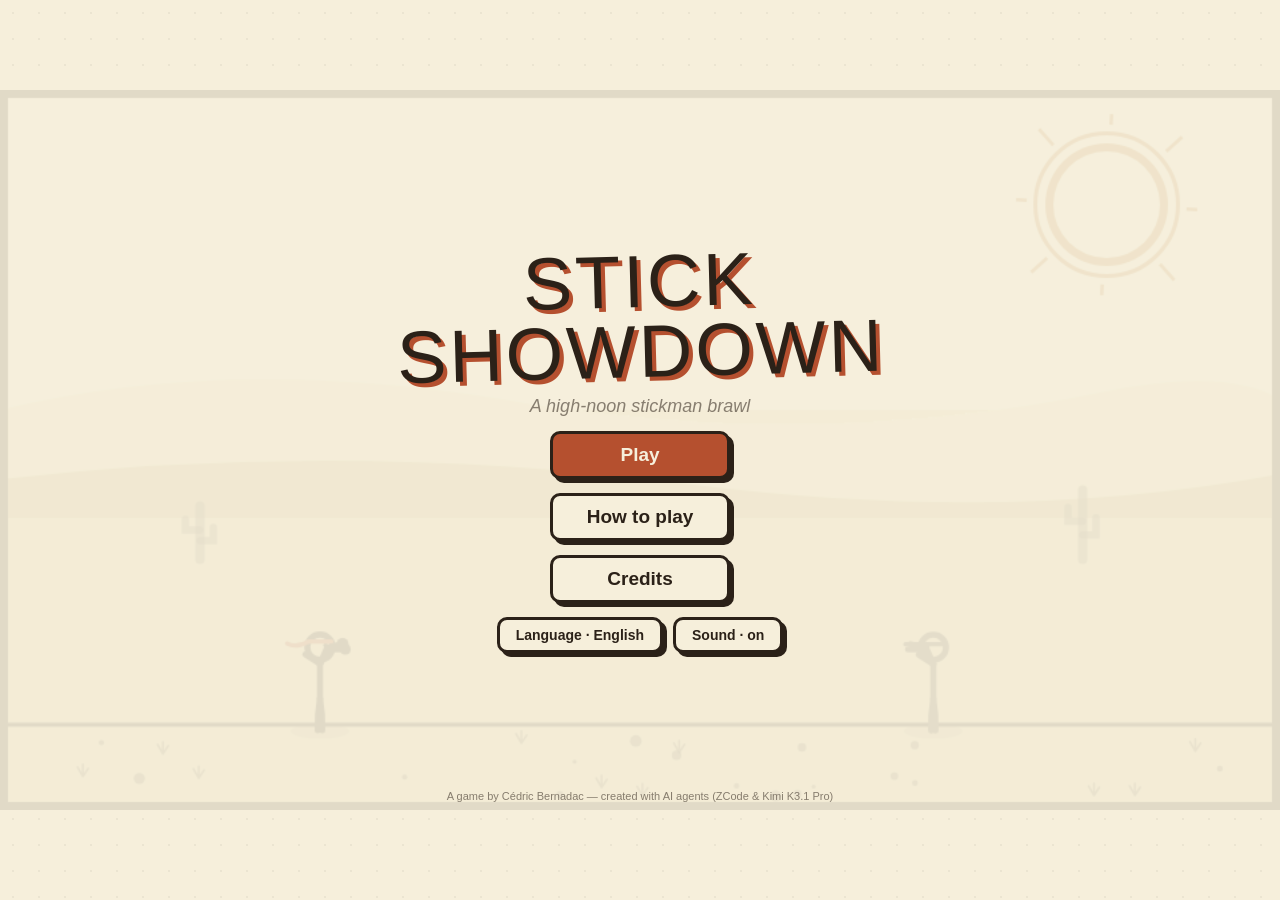
<file: index.src.html>
<!DOCTYPE html>
<html lang="en">
<head>
<meta charset="UTF-8">
<meta name="viewport" content="width=device-width, initial-scale=1.0, user-scalable=no">
<title>Stick Showdown</title>
<link rel="stylesheet" href="assets/style.css">
</head>
<body>
<div id="stage">
  <canvas id="game" width="960" height="540"></canvas>

  <div id="hud-touch">
    <button class="tbtn t-left" data-btn="left" aria-label="left">&#9664;</button>
    <button class="tbtn t-right" data-btn="right" aria-label="right">&#9654;</button>
    <button class="tbtn t-jump" data-btn="jump" aria-label="jump">&#9650;</button>
    <button class="tbtn big t-attack" data-btn="attack" aria-label="attack">&#9733;</button>
    <button class="tbtn t-dash" data-btn="dash" aria-label="dash">&#187;</button>
  </div>

  <section id="screen-title" class="screen">
    <div class="game-title" id="game-title-el">STICK<br>SHOWDOWN</div>
    <p class="tagline" data-i18n="tagline"></p>
    <button class="btn primary" id="btn-play" data-i18n="play"></button>
    <button class="btn" id="btn-howto" data-i18n="howtoBtn"></button>
    <button class="btn" id="btn-credits" data-i18n="creditsBtn"></button>
    <div class="top-toggles">
      <button class="btn small" id="btn-lang"></button>
      <button class="btn small" id="btn-sound"></button>
    </div>
  </section>

  <section id="screen-howto" class="screen hidden">
    <h2 class="sub" data-i18n="howtoTitle"></h2>
    <div class="howto-box">
      <p class="goal" data-i18n="goalText"></p>
      <div class="keys">
        <span><kbd>A</kbd>/<kbd>D</kbd> <span data-i18n="ctlMove"></span></span>
        <span><kbd>W</kbd>/<kbd>Space</kbd> <span data-i18n="ctlJump"></span></span>
        <span><kbd>J</kbd>/<kbd>X</kbd> <span data-i18n="ctlAttack"></span></span>
        <span><kbd>K</kbd>/<kbd>Shift</kbd> <span data-i18n="ctlDash"></span></span>
        <span><kbd>Esc</kbd> <span data-i18n="paused"></span></span>
      </div>
      <p class="tip"><b>1.</b> <span data-i18n="tip1"></span></p>
      <p class="tip"><b>2.</b> <span data-i18n="tip2"></span></p>
      <p class="tip"><b>3.</b> <span data-i18n="tip3"></span></p>
      <p class="tip" data-i18n="touchNote"></p>
    </div>
    <button class="btn" id="btn-back-howto" data-i18n="back"></button>
  </section>

  <section id="screen-credits" class="screen hidden">
    <h2 class="sub" data-i18n="creditsTitle"></h2>
    <div class="howto-box">
      <p data-i18n="creditsBody"></p>
      <p class="tip">github.com/codex-lm/stick-showdown · MIT</p>
    </div>
    <button class="btn" id="btn-back-credits" data-i18n="back"></button>
  </section>

  <section id="screen-levels" class="screen hidden">
    <h2 class="sub" data-i18n="chooseLevel"></h2>
    <div class="level-grid" id="level-cards"></div>
    <div class="weapon-strip" id="weapon-strip"></div>
    <div class="btn-row">
      <button class="btn" id="btn-back-levels" data-i18n="back"></button>
      <button class="btn primary" id="btn-start" data-i18n="start"></button>
    </div>
  </section>

  <section id="screen-overlay" class="screen hidden">
    <div class="panel" id="ov-panel"></div>
  </section>

  <div class="footer" data-i18n="footer"></div>
</div>

<script src="assets/config.js"></script>
<script src="assets/i18n.js"></script>
<script src="assets/engine.js"></script>
<script src="assets/audio.js"></script>
<script src="assets/render.js"></script>
<script src="assets/ui.js"></script>
</body>
</html>
</file>
<file: assets/style.css>
/* Stick Showdown — desert-noon UI: sand paper, ink strokes, terracotta accent. */
:root {
  --sand: #e8d9b0;
  --sand-light: #f2e6c8;
  --paper: #f6efdb;
  --ink: #2b2118;
  --ink-soft: rgba(43, 33, 24, 0.55);
  --terra: #b5502f;
  --ochre: #c47f3d;
  --dust: #c9b285;
}

* { box-sizing: border-box; margin: 0; padding: 0; }

html, body {
  height: 100%;
  background: var(--paper);
  background-image:
    radial-gradient(rgba(43, 33, 24, 0.05) 1px, transparent 1.4px);
  background-size: 26px 26px;
  font-family: 'Trebuchet MS', 'Segoe UI', Verdana, sans-serif;
  color: var(--ink);
  overflow: hidden;
  -webkit-user-select: none;
  user-select: none;
  touch-action: manipulation;
}

#stage {
  position: relative;
  width: min(100vw, calc(100vh * 16 / 9));
  height: min(100vh, calc(100vw * 9 / 16));
  margin: 0 auto;
  top: 50%;
  transform: translateY(-50%);
}

canvas#game {
  position: absolute;
  inset: 0;
  width: 100%;
  height: 100%;
  display: block;
  background: var(--sand);
}

/* ---------- screens ---------- */
.screen {
  position: absolute;
  inset: 0;
  display: flex;
  flex-direction: column;
  align-items: center;
  justify-content: center;
  gap: 14px;
  padding: 20px;
  background: rgba(246, 239, 219, 0.9);
  z-index: 10;
  overflow-y: auto;
}
.screen.hidden { display: none; }

.game-title {
  font-family: Impact, 'Arial Black', 'Trebuchet MS', sans-serif;
  font-size: clamp(34px, 8vw, 74px);
  letter-spacing: 0.04em;
  color: var(--ink);
  line-height: 0.95;
  text-transform: uppercase;
  text-align: center;
  text-shadow: 4px 4px 0 var(--terra);
  transform: rotate(-1.5deg);
}
.tagline {
  font-size: clamp(13px, 2.2vw, 18px);
  color: var(--ink-soft);
  font-style: italic;
  margin-top: -6px;
}

h2.sub {
  font-family: Impact, 'Arial Black', sans-serif;
  font-size: clamp(24px, 4.5vw, 40px);
  text-transform: uppercase;
  letter-spacing: 0.03em;
  text-shadow: 3px 3px 0 var(--dust);
}
h2.win { color: var(--ink); text-shadow: 3px 3px 0 var(--ochre); }
h2.lose { color: var(--terra); text-shadow: 3px 3px 0 var(--ink); }

.btn {
  font-family: inherit;
  font-size: clamp(14px, 2.4vw, 19px);
  font-weight: bold;
  padding: 10px 26px;
  min-width: 180px;
  background: var(--paper);
  color: var(--ink);
  border: 3px solid var(--ink);
  border-radius: 10px;
  box-shadow: 4px 4px 0 var(--ink);
  cursor: pointer;
  transition: transform 0.06s ease, box-shadow 0.06s ease;
}
.btn:hover:not(:disabled) { background: var(--sand-light); transform: translate(-1px, -1px); box-shadow: 5px 5px 0 var(--ink); }
.btn:active:not(:disabled) { transform: translate(3px, 3px); box-shadow: 1px 1px 0 var(--ink); }
.btn:disabled { opacity: 0.45; cursor: default; }
.btn.primary { background: var(--terra); color: var(--paper); }
.btn-row { display: flex; flex-wrap: wrap; gap: 12px; justify-content: center; margin-top: 8px; }

.btn.small { min-width: 0; padding: 7px 16px; font-size: 14px; }

/* ---------- how to ---------- */
.howto-box {
  max-width: 640px;
  background: var(--paper);
  border: 3px solid var(--ink);
  border-radius: 12px;
  box-shadow: 5px 5px 0 var(--ink);
  padding: 18px 22px;
  display: flex;
  flex-direction: column;
  gap: 10px;
  font-size: 15px;
  line-height: 1.45;
  text-align: left;
}
.howto-box .goal { font-weight: bold; }
.howto-box .tip { color: var(--ink-soft); }
.howto-box .tip b { color: var(--terra); }
.keys {
  display: flex;
  flex-wrap: wrap;
  gap: 8px 18px;
  margin: 4px 0;
}
.keys span { white-space: nowrap; }
kbd {
  font-family: inherit;
  background: var(--ink);
  color: var(--paper);
  border-radius: 5px;
  padding: 1px 7px;
  font-size: 13px;
  box-shadow: 2px 2px 0 var(--ink-soft);
}

/* ---------- level select ---------- */
#screen-levels { justify-content: flex-start; padding-top: 26px; }
.level-grid {
  display: flex;
  flex-wrap: wrap;
  gap: 12px;
  justify-content: center;
  max-width: 900px;
}
.level-card {
  font-family: inherit;
  width: 158px;
  background: var(--paper);
  border: 3px solid var(--ink);
  border-radius: 12px;
  box-shadow: 4px 4px 0 var(--ink);
  padding: 8px 10px 10px;
  cursor: pointer;
  display: flex;
  flex-direction: column;
  align-items: center;
  gap: 4px;
  transition: transform 0.07s ease;
}
.level-card:hover:not(.locked) { transform: translate(-1px, -2px); }
.level-card.sel { border-color: var(--terra); box-shadow: 4px 4px 0 var(--terra); }
.level-card.locked { opacity: 0.55; cursor: default; filter: saturate(0.4); }
.lc-head { display: flex; align-items: baseline; gap: 7px; align-self: stretch; }
.lc-num {
  font-family: Impact, sans-serif;
  font-size: 26px;
  color: var(--terra);
}
.lc-name { font-weight: bold; font-size: 13.5px; line-height: 1.1; }
.lc-boss { margin: 2px 0; }
.lc-info { display: flex; flex-direction: column; gap: 3px; font-size: 11.5px; color: var(--ink-soft); text-align: center; }
.lc-best { color: var(--ochre); font-weight: bold; }
.lc-medals { display: flex; gap: 4px; justify-content: center; }
.dot { width: 11px; height: 11px; border-radius: 50%; border: 2px solid var(--ink); display: inline-block; background: transparent; }
.dot.m1.on { background: #a4703f; }
.dot.m2.on { background: #b9b9b9; }
.dot.m3.on { background: var(--ochre); }

.weapon-strip {
  display: flex;
  flex-wrap: wrap;
  gap: 8px;
  justify-content: center;
  max-width: 900px;
}
.weapon-btn {
  font-family: inherit;
  width: 128px;
  background: var(--paper);
  border: 3px solid var(--ink);
  border-radius: 10px;
  box-shadow: 3px 3px 0 var(--ink);
  padding: 4px 6px 6px;
  cursor: pointer;
  display: flex;
  flex-direction: column;
  align-items: center;
  gap: 1px;
  transition: transform 0.07s ease;
}
.weapon-btn:hover:not(.locked) { transform: translateY(-2px); }
.weapon-btn.sel { border-color: var(--terra); box-shadow: 3px 3px 0 var(--terra); }
.weapon-btn.locked { opacity: 0.5; cursor: default; filter: grayscale(0.8); }
.wb-name { font-weight: bold; font-size: 13px; }
.wb-desc { font-size: 10px; color: var(--ink-soft); text-align: center; line-height: 1.15; min-height: 23px; }

/* ---------- overlay ---------- */
#screen-overlay { background: rgba(43, 33, 24, 0.45); }
#screen-overlay .panel {
  background: var(--paper);
  border: 4px solid var(--ink);
  border-radius: 14px;
  box-shadow: 6px 6px 0 var(--ink);
  padding: 22px 30px;
  display: flex;
  flex-direction: column;
  align-items: center;
  gap: 12px;
  max-width: 92%;
}
.stats { display: flex; flex-direction: column; gap: 4px; min-width: 240px; }
.srow { display: flex; justify-content: space-between; gap: 30px; font-size: 15px; }
.srow span:last-child { font-weight: bold; }
.newbest { color: var(--terra); font-weight: bold; }
.medal-line { font-weight: bold; color: var(--ochre); }
.unlock-line { font-weight: bold; color: var(--terra); }
.hint { max-width: 400px; text-align: center; color: var(--ink-soft); font-style: italic; }

/* panel wrapper for overlay content */
#screen-overlay h2, #screen-overlay .stats, #screen-overlay .btn-row,
#screen-overlay .newbest, #screen-overlay .medal-line, #screen-overlay .unlock-line,
#screen-overlay .hint {
  /* used inside .panel injected by ui.js */
}

/* ---------- touch controls ---------- */
#hud-touch { position: absolute; inset: 0; display: none; z-index: 5; pointer-events: none; }
#hud-touch.visible { display: block; }
#hud-touch .tbtn {
  position: absolute;
  width: 64px;
  height: 64px;
  border-radius: 50%;
  border: 3px solid var(--ink);
  background: rgba(246, 239, 219, 0.55);
  color: var(--ink);
  font-size: 22px;
  font-weight: bold;
  font-family: inherit;
  display: flex;
  align-items: center;
  justify-content: center;
  pointer-events: auto;
  touch-action: none;
}
#hud-touch .tbtn.active { background: var(--terra); color: var(--paper); }
#hud-touch .tbtn.big { width: 76px; height: 76px; background: rgba(181, 80, 47, 0.75); color: var(--paper); border-color: var(--ink); }
.t-left  { left: 18px;  bottom: 22px; }
.t-right { left: 96px;  bottom: 22px; }
.t-jump  { right: 108px; bottom: 96px; }
.t-attack{ right: 24px; bottom: 40px; }
.t-dash  { right: 116px; bottom: 22px; }

/* ---------- footer ---------- */
.footer {
  position: absolute;
  bottom: 8px;
  left: 0; right: 0;
  text-align: center;
  font-size: 11px;
  color: var(--ink-soft);
  z-index: 11;
  pointer-events: none;
}
body.playing .footer { display: none; }

/* top bar on menus */
.top-toggles { display: flex; gap: 10px; }

@media (max-height: 480px) {
  .game-title { text-shadow: 3px 3px 0 var(--terra); }
  .btn { padding: 7px 18px; }
}
</file>
